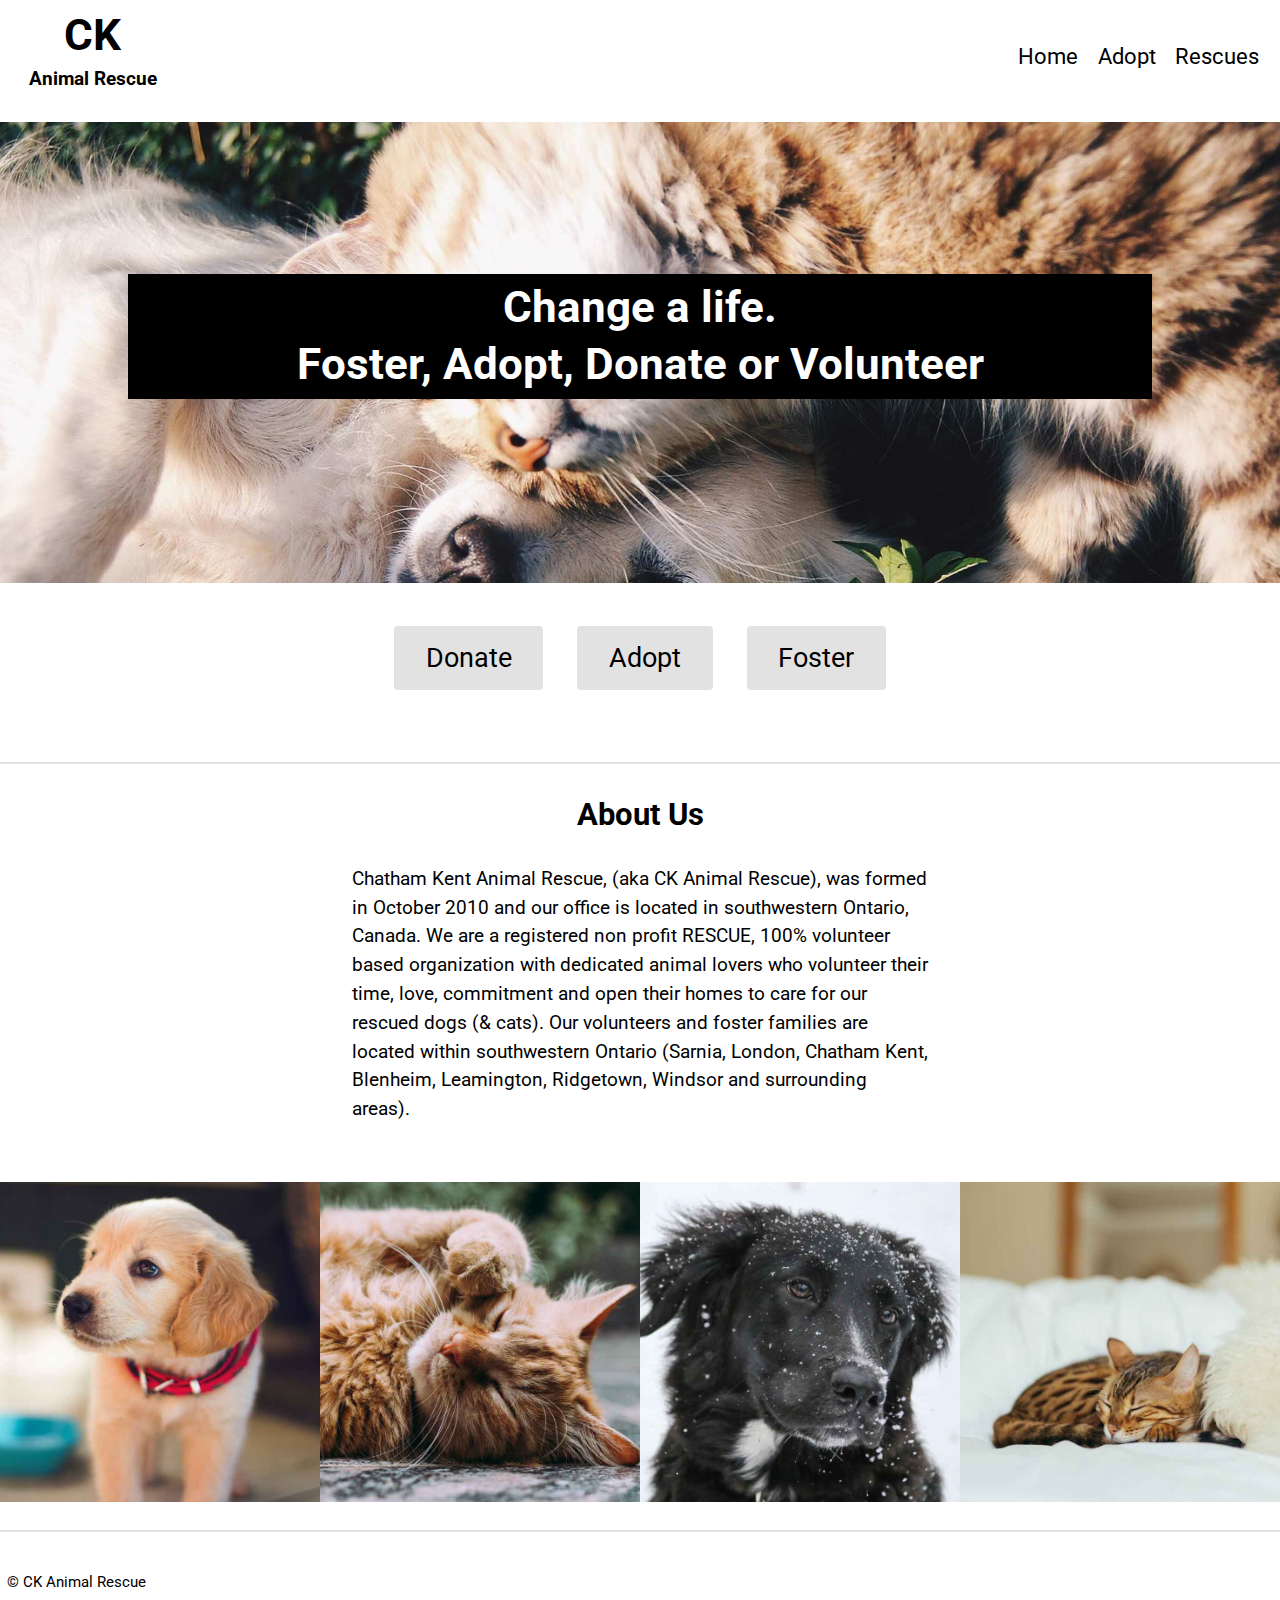
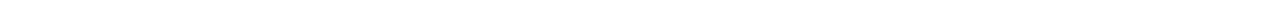
<file: index.html>
<!DOCTYPE html>
<html lang="en-ca">
<head>
  <meta charset="utf-8">
  <title>Animal Rescue</title>
  <meta name="viewport" content="width=device-width,initial-scale=1">
  <link href="css/modules.css" rel="stylesheet">
  <link href="css/grid.css" rel="stylesheet">
  <link href="css/type.css" rel="stylesheet">
  <link href="css/main.css" rel="stylesheet">
  <link href="https://fonts.googleapis.com/css?family=Roboto:400,700" rel="stylesheet">
  <link rel="shortcut icon" href="favicon.ico">
  <link rel="apple-touch-icon" href="favicon-196.png">
</head>

<body>

  <ul class="skip-links">
    <li><a href="#nav">Jump to navigation</a></li>
    <li><a href="#main">Jump to main content</a></li>
  </ul>

  <header role="banner">
    <div class="grid">
      <div class="unit gutter pad-t-1-4 logo xs-1-3 s-1-3 m-1-3 l-1-3">
        <div class="unit push text-center">
          <i class="gutter yotta bold not-italic">CK</i>
          <h1 class="kilo push-none">Animal Rescue</h1>
        </div>
      </div>

      <nav class="unit xs-2-3 s-2-3 m-2-3 l-2-3 hover nav-list" role="navigation">
        <ul class="mega list-group-inline push-1-2">
          <li class="inline-block gutter-1-8 push-r-1-4"><a href="index.html">Home</a></li>
          <li class="inline-block gutter-1-8 push-r-1-4"><a href="adopt.html">Adopt</a></li>
          <li class="inline-block gutter-1-8 push-r-1-4"><a href="rescues.html">Rescues</a></li>
        </ul>
      </nav>
    </div>
  </header>

  <main role="main" id="main" tabindex="0">
    <div class="banner-home">
      <div class="embed embed-16by9 push-2">
        <img class="img-flex embed-item" src="images/banner.jpg" alt="…">
      </div>
      <div class="banner-content gutter-1-2">
        <p class="push-0 bold yotta text-center">Change a life. <br>Foster, Adopt, Donate or Volunteer</p>
      </div>
    </div>

    <section class="text-center pad-t pad-b-2" id="buttons">
      <div class="btn-home island-1-2">
        <a href="#donate" class="btn gutter tera btn-light">Donate</a>
      </div>
      <div class="btn-home island-1-2">
        <a class="btn gutter tera btn-light" href="adopt.html">Adopt</a>
      </div>
      <div class="btn-home island-1-2">
        <a href="#foster" class="btn gutter tera btn-light">Foster</a>
      </div>
    </section>

    <hr>

    <div class="pad-b gutter">
      <h2 class="text-center">About Us</h2>
      <p class="about-content pad-b">Chatham Kent Animal Rescue, (aka CK Animal Rescue), was formed in October 2010 and our office is located in southwestern Ontario, Canada. We are a registered non profit RESCUE, 100% volunteer based organization with dedicated animal lovers who volunteer their time, love, commitment and open their homes to care for our rescued dogs (& cats). Our volunteers and foster families are located within southwestern Ontario (Sarnia, London, Chatham Kent, Blenheim, Leamington, Ridgetown, Windsor and surrounding areas).</p>
    </div>
  </main>

  <aside role="complementary" class="grid pad-b">
    <figure class="unit xs-1-2 s-1-4 m-1-4 l-1-4 relative push-0">
      <div class="embed embed-1by1">
        <img class="embed-item" src="images/feature-two.jpg" alt="">
      </div>
    </figure>
    <figure class="unit xs-1-2 s-1-4 m-1-4 l-1-4 relative push-0">
      <div class="embed embed-1by1">
        <img class="embed-item" src="images/feature-one.jpg" alt="">
      </div>
    </figure>
    <figure class="unit xs-1-2 s-1-4 m-1-4 l-1-4 relative push-0">
      <div class="embed embed-1by1">
        <img class="embed-item" src="images/feature-three.jpg" alt="">
      </div>
    </figure>
    <figure class="unit xs-1-2 s-1-4 m-1-4 l-1-4 relative push-0">
      <div class="embed embed-1by1">
        <img class="embed-item" src="images/feature-four.jpg" alt="">
      </div>
    </figure>
  </aside>

  <hr>

  <footer class="micro push-1-2 island-1-4" role="contentinfo">© CK Animal Rescue</footer>

</body>

</html>
</file>
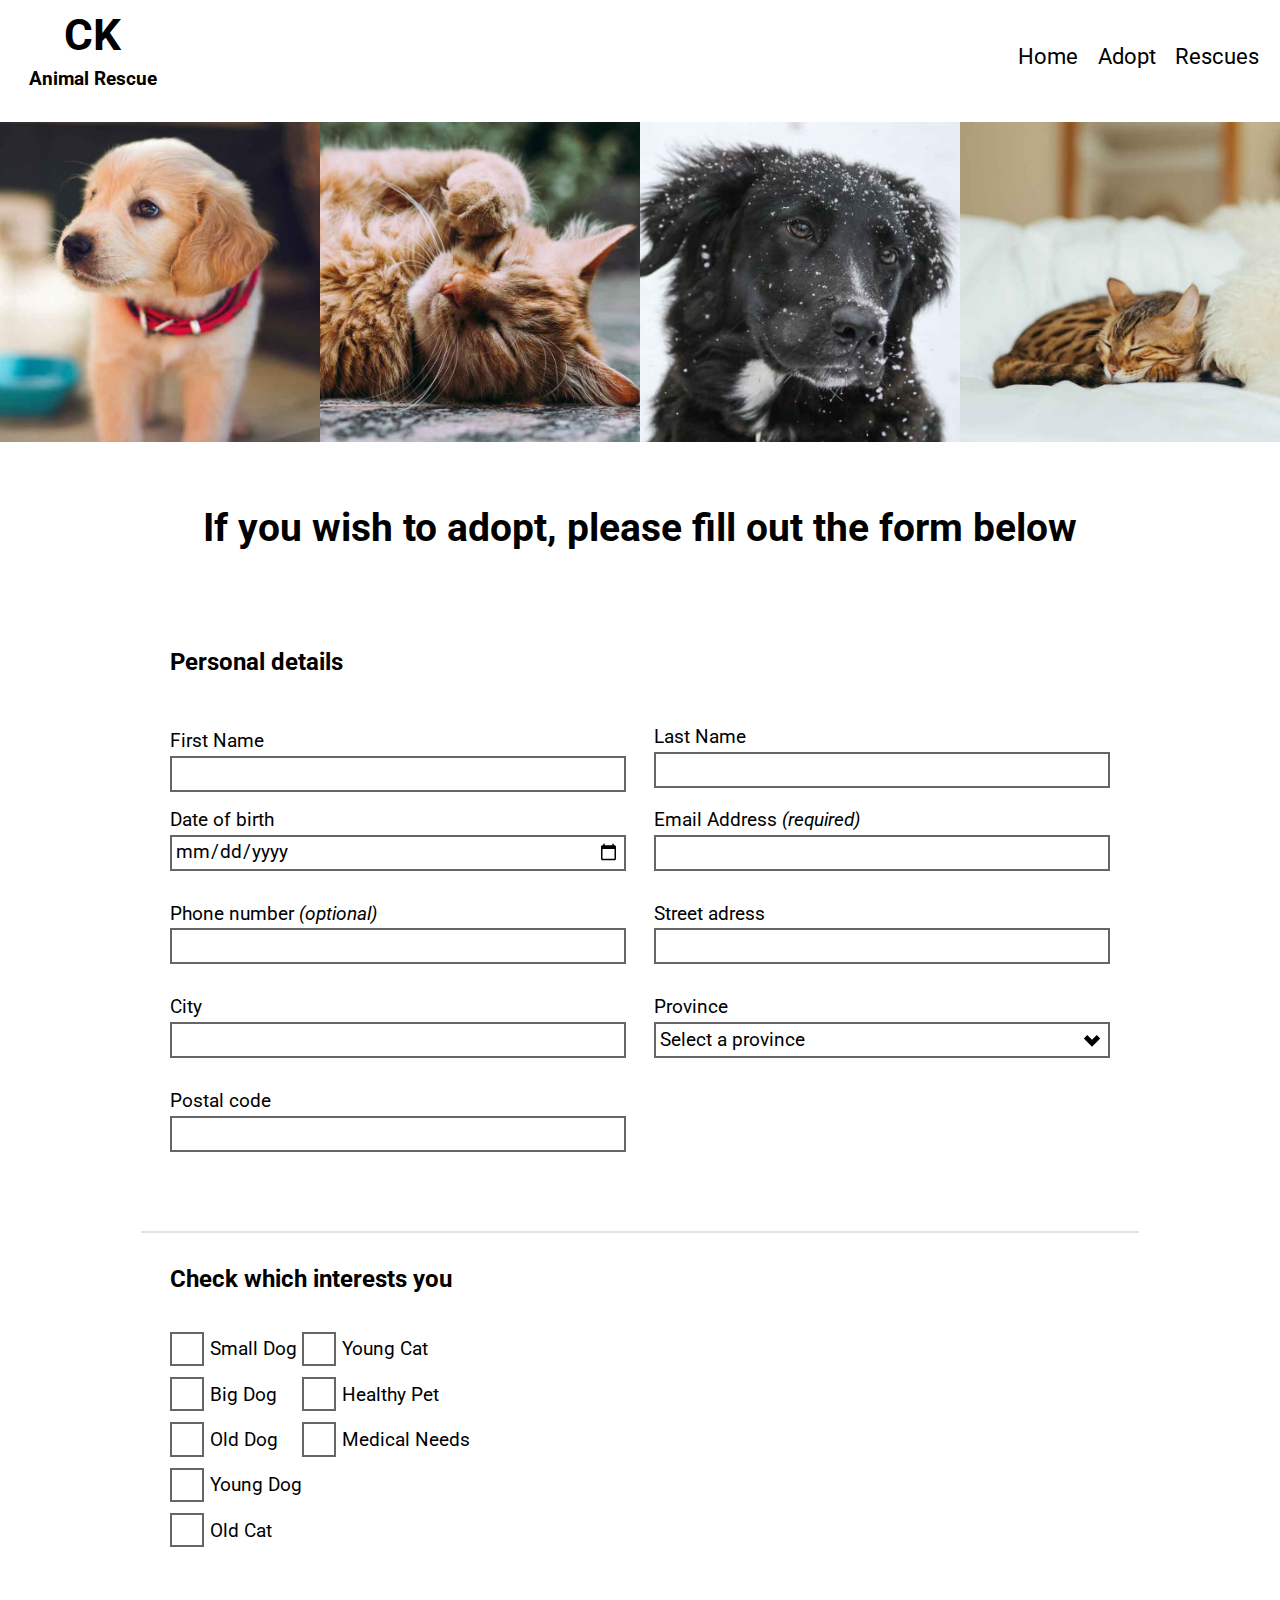
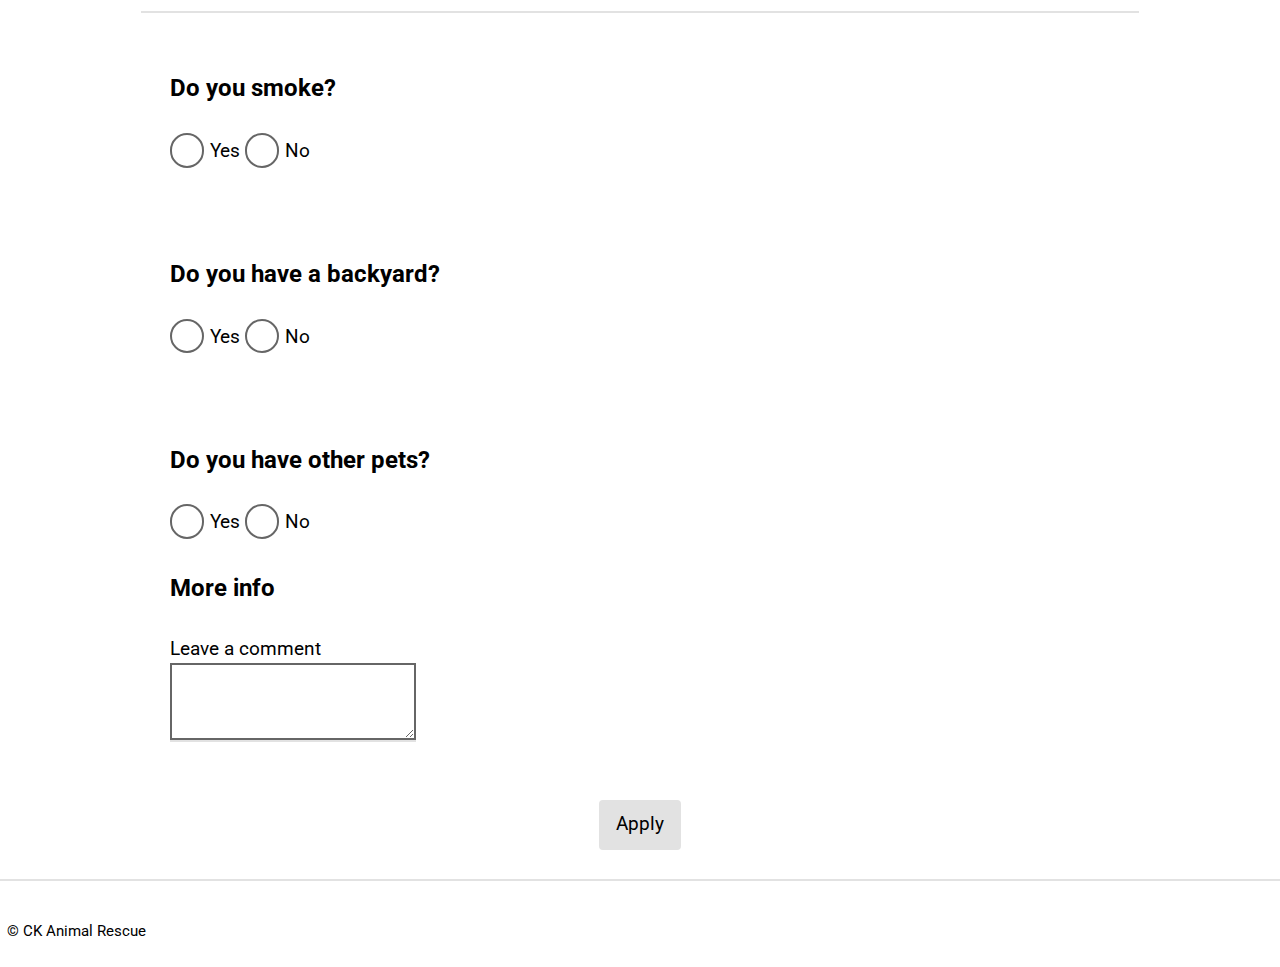
<file: adopt.html>
<!DOCTYPE html>
<html lang="en-ca">
<head>
  <meta charset="utf-8">
  <title>Animal Rescue | Adopt</title>
  <meta name="viewport" content="width=device-width,initial-scale=1">
  <link href="css/modules.css" rel="stylesheet">
  <link href="css/grid.css" rel="stylesheet">
  <link href="css/type.css" rel="stylesheet">
  <link href="css/main.css" rel="stylesheet">
  <link href="https://fonts.googleapis.com/css?family=Roboto:400,700" rel="stylesheet">
  <link rel="shortcut icon" href="favicon.ico">
  <link rel="apple-touch-icon" href="favicon-196.png">
</head>

<body>
  <ul class="skip-links" tabindex="0" id="skip-links">
    <li><a href="#main">Jump to main content</a></li>
    <li><a href="#nav">Jump to navigation</a></li>
  </ul>

  <header role="banner">
    <div class="grid">
      <div class="unit gutter pad-t-1-4 logo xs-1-3 s-1-3 m-1-3 l-1-3">
        <div class="unit push text-center">
          <i class="gutter yotta bold not-italic">CK</i>
          <p class="kilo push-none bold">Animal Rescue</p>
        </div>
      </div>
      <nav class="unit xs-2-3 s-2-3 m-2-3 l-2-3 hover nav-list" role="navigation" id="nav" tabindex="0">
        <ul class="mega list-group-inline push-1-2">
          <li class="inline-block gutter-1-8 push-r-1-4"><a href="index.html">Home</a></li>
          <li class="current inline-block gutter-1-8 push-r-1-4"><a href="adopt.html">Adopt</a></li>
          <li class="inline-block gutter-1-8 push-r-1-4"><a href="rescues.html">Rescues</a></li>
        </ul>
      </nav>
    </div>
  </header>

  <main role="main" id="main" tabindex="0">
    <a href="#empty" aria-label="empty"></a>
    <div class="grid">
      <figure class="unit xs-1-4 s-1-4 m-1-4 l-1-4 relative push-0">
        <div class="embed embed-1by1">
          <img class="embed-item" src="images/feature-two.jpg" alt="#dog">
        </div>
      </figure>
      <figure class="unit xs-1-4 s-1-4 m-1-4 l-1-4 relative push-0">
        <div class="embed embed-1by1">
          <img class="embed-item" src="images/feature-one.jpg" alt="#cat">
        </div>
      </figure>
      <figure class="unit xs-1-4 s-1-4 m-1-4 l-1-4 relative push-0">
        <div class="embed embed-1by1">
          <img class="embed-item" src="images/feature-three.jpg" alt="#dog">
        </div>
      </figure>
      <figure class="unit xs-1-4 s-1-4 m-1-4 l-1-4 relative push-0">
        <div class="embed embed-1by1">
          <img class="embed-item" src="images/feature-four.jpg" alt="#cat">
        </div>
      </figure>
    </div>
  </main>
  <form class="wrapper" method="POST" action="https://formspree.io/mine0051@algonquincollege.com" role="form" id="form">
    <h1 class="pad-t-2 zetta bold gutter text-center">If you wish to adopt, please fill out the form below</h1>
    <fieldset class="pad-t">
      <legend class="pad-t-2 giga bold gutter">Personal details</legend>
      <div class="grid island-1-2">
        <div class="unit xs-1 s-1 m-1-2 pad-t-1-8 gutter-1-2 pad-b-1-2">
          <label for="name" class="kilo">First Name</label>
          <input id="name" name="name">
        </div>
        <div class="unit xs-1 s-1 m-1-2 gutter-1-2 pad-b-1-2">
          <label for="call" class="kilo">Last Name</label>
          <input id="call" name="call">
        </div>
        <div class="unit xs-1 s-1 m-1-2 pad-b gutter-1-2">
          <label for="date" class="kilo">Date of birth</label>
          <input type="date" id="date" name="date">
        </div>
        <div class="unit xs-1 s-1 m-1-2 pad-b gutter-1-2">
          <label for="email" class="kilo">Email Address<span class="opt italic"> (required)</span></label>
          <input id="email" type="email" required>
        </div>
        <div class="unit xs-1 s-1 m-1-2 gutter-1-2 pad-b">
          <label for="tel" class="kilo">Phone number<span class="opt italic"> (optional)</span></label>
          <input id="tel" type="tel">
        </div>
        <div class="unit xs-1 s-1 m-1-2 pad-b gutter-1-2">
          <label for="address" class="kilo">Street adress</label>
          <input id="address" name="address">
        </div>
        <div class="unit xs-1 s-1 m-1-2 pad-b gutter-1-2">
          <label for="city" class="kilo">City</label>
          <input id="city" name="city">
        </div>
        <div class="unit xs-1 s-1 m-1-2 pad-b gutter-1-2">
          <label for="prov" class="kilo ">Province</label>
          <select id="prov" name="prov">
            <option>Select a province</option>
            <option>Alberta</option>
            <option>British Columbia</option>
            <option>Manitoba</option>
            <option>New Brunswick</option>
            <option>Newfoundland & Labrador</option>
            <option>Nova Scotia</option>
            <option>Nunavut</option>
            <option>Ontario</option>
            <option>Prince Edward Island</option>
            <option>Québec</option>
            <option>Saskatchewan</option>
            <option>Yukon</option>
          </select>
        </div>
        <div class="unit xs-1 s-1 m-1-2 pad-b gutter-1-2">
          <label for="postal" class="kilo">Postal code</label>
          <input id="postal" name="postal">
        </div>
      </div>
    </fieldset>
    <hr>
    <section id="check-interests" tabindex="0">
      <fieldset class="island">
        <legend class="giga">Check which interests you</legend>
        <div class="grid">
          <div class="unit">
            <div class="kilo push-1-8 pad-t-1-4">
              <input id="small-dog" name="experience" type="checkbox">
              <label for="small-dog">Small Dog</label>
            </div>
            <div class="kilo push-1-8 pad-t-1-4">
              <input id="big-dog" name="experience" type="checkbox">
              <label for="big-dog">Big Dog</label>
            </div>
            <div class="kilo push-1-8 pad-t-1-4">
              <input id="old-dog" name="experience" type="checkbox">
              <label for="old-dog">Old Dog</label>
            </div>
            <div class="kilo push-1-8 pad-t-1-4">
              <input id="young-dog" name="experience" type="checkbox">
              <label for="young-dog">Young Dog</label>
            </div>
            <div class="kilo push-1-8 pad-t-1-4">
              <input id="old-cat" name="experience" type="checkbox">
              <label for="old-cat">Old Cat</label>
            </div>
          </div>
          <div class="unit m-1-2">
            <div class="unit kilo push-1-8 pad-t-1-4">
              <input id="young-cat" name="experience" type="checkbox">
              <label for="young-cat">Young Cat</label>
            </div>
            <div class="kilo push-1-8 pad-t-1-4">
              <input id="healthy" name="experience" type="checkbox">
              <label for="healthy">Healthy Pet</label>
            </div>
            <div class="kilo push-1-8 pad-t-1-4">
              <input id="medical" name="experience" type="checkbox">
              <label for="medical">Medical Needs</label>
            </div>
          </div>
        </div>
      </fieldset>
    </section>

    <hr>

    <article id="do-you">
      <fieldset class="grid island">
        <legend class="unit pad-t giga">Do you smoke?</legend>
        <div class="unit">
          <input id="yes-smoke" name="smoke" type="radio">
          <label for="yes-smoke">Yes</label>
          <input id="no-smoke" name="smoke" type="radio">
          <label for="no-smoke">No</label>
        </div>
      </fieldset>

      <fieldset class="grid island">
        <legend class="unit pad-t-2 giga">Do you have a backyard?</legend>
        <div class="unit">
          <input id="yes-back" name="back" type="radio">
          <label for="yes-back">Yes</label>
          <input id="no-back" name="back" type="radio">
          <label for="no-back">No</label>
        </div>
      </fieldset>

      <fieldset class="grid island">
        <legend class="unit pad-t-2 giga">Do you have other pets?</legend>
        <div class="unit">
          <input id="yes-pets" name="pets" type="radio">
          <label for="yes-pets">Yes</label>
          <input id="no-pets" name="no-pets" type="radio">
          <label for="no-pets">No</label>
        </div>
      </fieldset>

      <fieldset class="grid island" id="comments">
        <legend class="giga unit" aria-label="Insert comments here">More info</legend>
        <div class="unit">
          <div class="unit xs-1">
            <label for="comment">Leave a comment</label>
            <textarea id="comment" name="comment"></textarea>
            <hr>
          </div>
        </div>
      </fieldset>
    </article>

    <div class="text-center push">
      <button class="btn text-center btn-light" type="submit">Apply</button>
    </div>

  </form>

  <hr>

  <footer class="micro push-1-2 island-1-4" role="contentinfo">© CK Animal Rescue</footer>

</body>

</html>
</file>
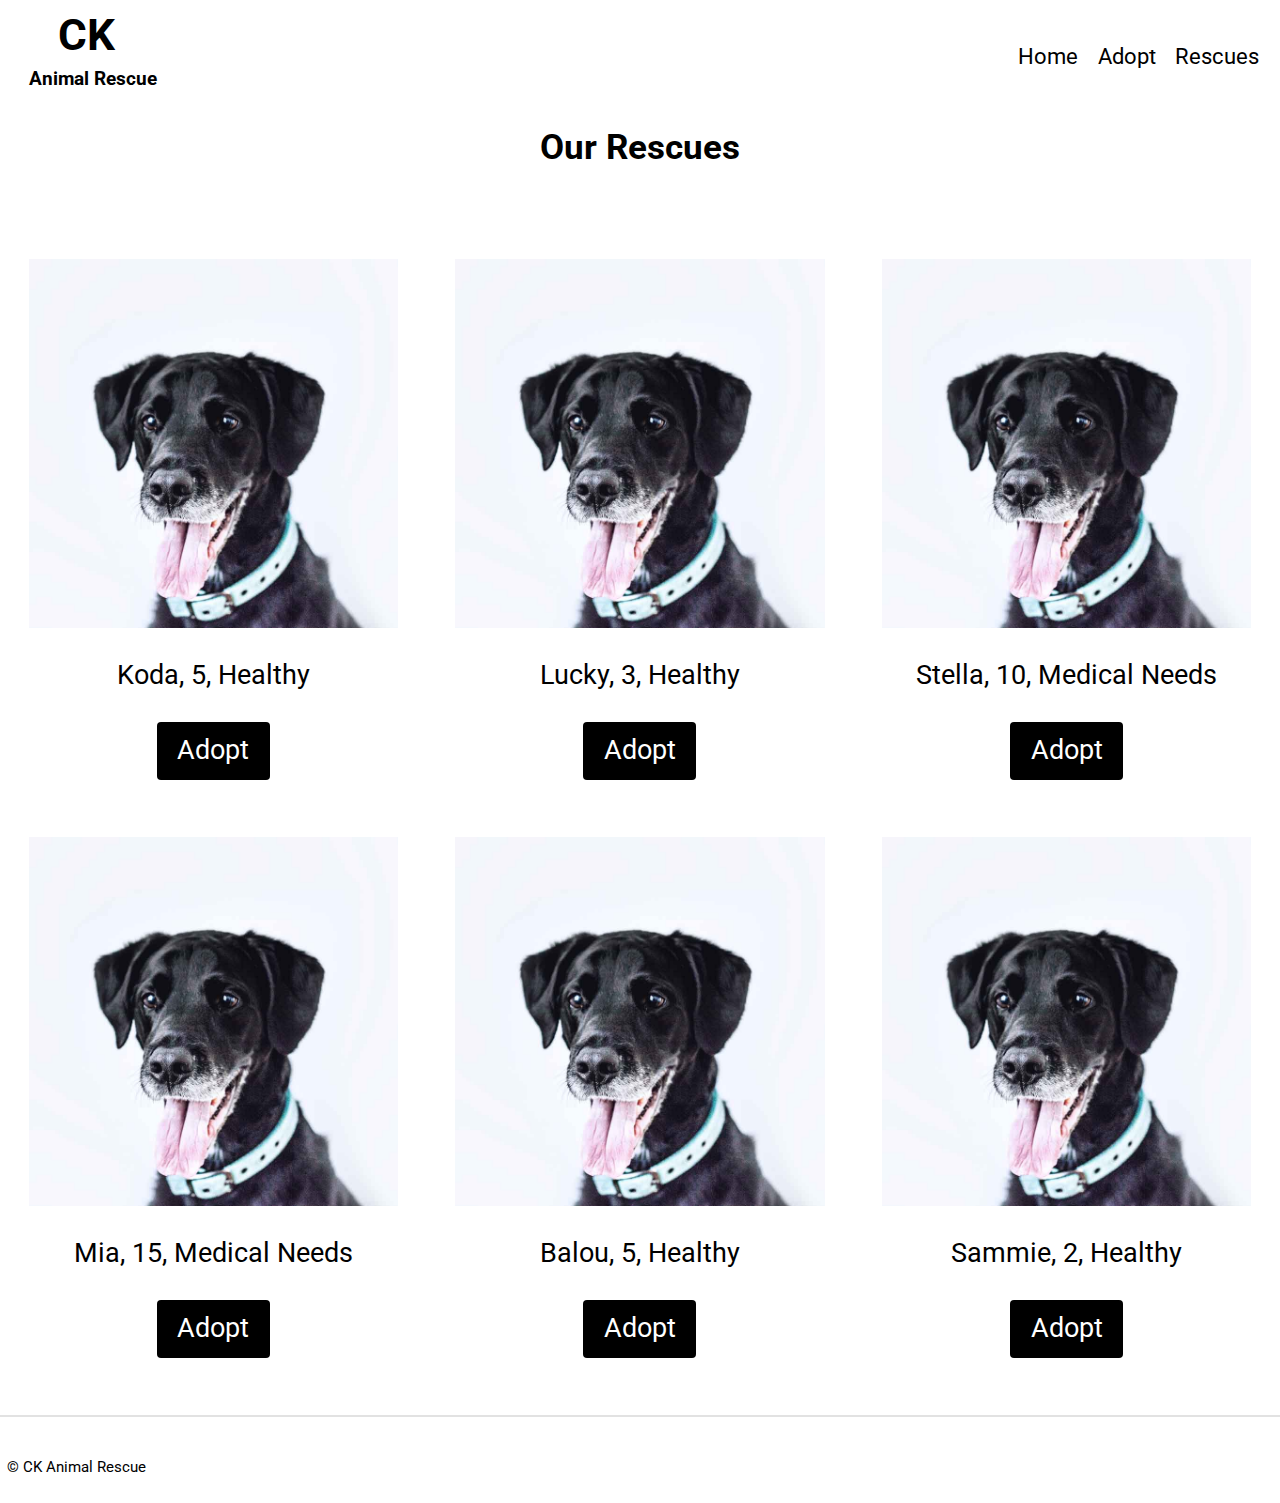
<file: rescues.html>
<!DOCTYPE html>
<html lang="en-ca">
<head>
  <meta charset="utf-8">
  <title>Animal Rescue | Rescues</title>
  <meta name="viewport" content="width=device-width,initial-scale=1">
  <link href="css/modules.css" rel="stylesheet">
  <link href="css/grid.css" rel="stylesheet">
  <link href="css/type.css" rel="stylesheet">
  <link href="css/main.css" rel="stylesheet">
  <link href="https://fonts.googleapis.com/css?family=Roboto:400,700" rel="stylesheet">
  <link rel="shortcut icon" href="favicon.ico">
  <link rel="apple-touch-icon" href="favicon-196.png">
</head>

<body>

  <ul class="skip-links">
    <li><a href="#main">Jump to main content</a></li>
    <li><a href="#nav">Jump to navigation</a></li>
  </ul>

  <header role="banner">
    <div class="grid">
      <div class="unit gutter pad-t-1-4 logo xs-1-3 s-1-3 m-1-3 l-1-3">
        <div class="unit push">
          <i class="gutter yotta bold not-italic">CK</i>
          <p class="kilo push-none bold">Animal Rescue</p>
        </div>
      </div>

      <nav class="unit xs-2-3 s-2-3 m-2-3 l-2-3 hover nav-list" role="navigation">
        <ul class="mega list-group-inline push-1-2">
          <li class="inline-block gutter-1-8 push-r-1-4"><a href="index.html">Home</a></li>
          <li class="inline-block gutter-1-8 push-r-1-4"><a href="adopt.html">Adopt</a></li>
          <li class="current inline-block gutter-1-8 push-r-1-4"><a href="rescues.html">Rescues</a></li>
        </ul>
      </nav>
    </div>
  </header>

  <main role="main" id="main" tabindex="0">
    <section id="title" tabindex="0">
      <div class="pad-b gutter">
        <h1 class="text-center">Our Rescues</h1>
      </div>
    </section>

    <div class="grid pad-b">
      <figure class="unit xs-1 s-1-2 m-1-3 l-1-3 relative push-0">
        <div class="embed embed-1by1">
          <img class="embed-item img-flex island" src="images/rescues.jpg" alt="">
        </div>
        <figcaption class="text-center tera">Koda, 5, Healthy
          <div class="btn-adopt island text-center">
            <a class="btn btn-ghost" href="adopt.html" aria-label="Adopt">Adopt</a>
          </div>
        </figcaption>
      </figure>
      <figure class="unit xs-1 s-1-2 m-1-3 l-1-3 relative push-0">
        <div class="embed embed-1by1">
          <img class="embed-item img-flex island" src="images/rescues.jpg" alt="">
        </div>
        <figcaption class="text-center tera">Lucky, 3, Healthy
          <div class="btn-adopt island text-center">
            <a class="btn btn-ghost" href="adopt.html" aria-label="Adopt">Adopt</a>
          </div>
        </figcaption>
      </figure>
      <figure class="unit xs-1 s-1-2 m-1-3 l-1-3 relative push-0">
        <div class="embed embed-1by1">
          <img class="embed-item img-flex island" src="images/rescues.jpg" alt="">
        </div>
        <figcaption class="text-center tera">Stella, 10, Medical Needs
          <div class="btn-adopt island text-center">
            <a class="btn btn-ghost" href="adopt.html" aria-label="Adopt">Adopt</a>
          </div>
        </figcaption>
      </figure>
      <figure class="unit xs-1 s-1-2 m-1-3 l-1-3 relative push-0">
        <div class="embed embed-1by1">
          <img class="embed-item img-flex island" src="images/rescues.jpg" alt="">
        </div>
        <figcaption class="text-center tera">Mia, 15, Medical Needs
          <div class="btn-adopt island text-center">
            <a class="btn btn-ghost" href="adopt.html" aria-label="Adopt">Adopt</a>
          </div>
        </figcaption>
      </figure>
      <figure class="unit xs-1 s-1-2 m-1-3 l-1-3 relative push-0">
        <div class="embed embed-1by1">
          <img class="embed-item img-flex island" src="images/rescues.jpg" alt="">
        </div>
        <figcaption class="text-center tera">Balou, 5, Healthy
          <div class="btn-adopt island text-center">
            <a class="btn btn-ghost" href="adopt.html" aria-label="Adopt">Adopt</a>
          </div>
        </figcaption>
      </figure>
      <figure class="unit xs-1 s-1-2 m-1-3 l-1-3 relative push-0">
        <div class="embed embed-1by1">
          <img class="embed-item img-flex island" src="images/rescues.jpg" alt="">
        </div>
        <figcaption class="text-center tera">Sammie, 2, Healthy
          <div class="btn-adopt island text-center">
            <a class="btn btn-ghost" href="adopt.html" aria-label="Adopt">Adopt</a>
          </div>
        </figcaption>
      </figure>
    </div>
  </main>

  <hr>

  <footer class="micro push-1-2 island-1-4" role="contentinfo" id="contentinfo">© CK Animal Rescue</footer>

</body>

</html>
</file>
<file: css/modules.css>
/*
 * Modulifier || Code released under the UNLICENSE
 * Code under other copyrights & licenses listed below.
 * https://modulifier.web-dev.tools/#responsive;images;list-group;embed;media-object;icons;hidden;positioning;nice-lists;forms;buttons;accessibility;print
 */

@-moz-viewport { width: device-width; scale: 1; }
@-ms-viewport { width: device-width; scale: 1; }
@-o-viewport { width: device-width; scale: 1; }
@-webkit-viewport { width: device-width; scale: 1; }
@viewport { width: device-width; scale: 1; }

html {
  box-sizing: border-box;
  -moz-text-size-adjust: 100%;
  -ms-text-size-adjust: 100%;
  -webkit-text-size-adjust: 100%;
  text-size-adjust: 100%;
}

*, *::before, *::after {
  box-sizing: inherit;
}

body {
  margin: 0;
}

article,
aside,
details,
figcaption,
figure,
footer,
header,
main,
menu,
nav,
section,
summary {
  display: block;
}

audio,
canvas,
progress,
video {
  display: inline-block;
  vertical-align: baseline;
}

template {
  display: none;
}

details {
  cursor: pointer;
}

audio:not([controls]) {
  display: none;
  height: 0;
}

a,
area,
button,
input,
label,
select,
textarea,
[tabindex] {
  -ms-touch-action: manipulation;
  touch-action: manipulation;
}

img {
  border: 0;
}

.img-flex,
.img-flex img {
  display: block;
  width: 100%;
}

svg {
  fill: currentColor;
}

svg:not(:root) {
  overflow: hidden;
}

svg.img-flex {
  width: 100%;
  height: 100%;
}

.image-replacement, .ir {
  overflow: hidden;
  direction: ltr;
  text-align: left;
  text-indent: 100%;
  white-space: nowrap;
}

.list-group, .list-group-inline, .list-group--inline {
  padding-left: 0;
  list-style-type: none;
}

.list-group > dd {
  margin-left: 0;
}

.list-group-inline::before,
.list-group-inline::after,
.list-group--inline::before,
.list-group--inline::after {
  content: "";
  display: table;
}

.list-group-inline::after,
.list-group--inline::after {
  clear: both;
}

.list-group-inline > li,
.list-group--inline > li {
  display: inline-block;
}

.list-group-inline > dt,
.list-group--inline > dt {
  clear: left;
  float: left;
  width: 11em;
}

.list-group-inline > dd,
.list-group--inline > dd {
  float: left;
  min-width: 12em;
}

.embed {
  margin-left: 0;
  margin-right: 0;
  overflow: hidden;
  position: relative;
  width: 100%;
}

.embed-1by1, .embed--1by1 {
  padding-top: 100%; /* Square */
}

.embed-4by3, .embed--4by3 {
  padding-top: 75%; /* Traditional TV/computer screens */
}

.embed-iso216, .embed--iso216 {
  padding-top: 70.92%; /* A-standard paper sizes */
}

.embed-3by2, .embed--3by2 {
  padding-top: 66.6%; /* Classic 35 mm film & most digital photos, landscape */
}

.embed-2by3, .embed--2by3 {
  padding-top: 150%; /* Classic 35 mm film & most digital photos, portrait */
}

.embed-golden, .embed--golden {
  padding-top: 61.8%; /* The Golden Ratio */
}

.embed-16by9, .embed--16by9 {
  padding-top: 56.25%; /* HD TV */
}

.embed-185by100, .embed--185by100 {
  padding-top: 54.05%; /* Common widescreen cinema */
}

.embed-24by10, .embed--24by10 {
  padding-top: 41.667%; /* Widescreen cinema: 2.4:1 */
}

.embed-3by1, .embed--3by1 {
  padding-top: 33.3333%; /* Panorama photos */
}

.embed-4by1, .embed--4by1 {
  padding-top: 25%; /* Polyvision */
}

.embed-5by1, .embed--5by1 {
  padding-top: 20%; /* Really wide... */
}

.embed-item, .embed__item {
  min-height: 100%;
  left: 0;
  position: absolute;
  top: 0;
  width: 100%;
}

.media {
  overflow: hidden;
}

.media-img, .media__img {
  float: left;
}

.media-img-reversed, .media__img--reversed {
  float: right;
}

.media-img-stacked, .media__img--stacked {
  float: none;
}

.media-body, .media__body {
  overflow: hidden;
  min-width: 12em; /* Slightly less than 200px, responsiveness built in */
}

.icon {
  display: inline-block;
  position: relative;
  background: transparent none no-repeat center center;
  background-size: contain;
  vertical-align: middle;
}

.i-16, .i--16 {
  height: 16px;
  width: 16px;
}

.i-18, .i--18 {
  height: 18px;
  width: 18px;
}

.i-20, .i--20 {
  height: 20px;
  width: 20px;
}

.i-24, .i--24 {
  height: 24px;
  width: 24px;
}

.i-32, .i--32 {
  height: 32px;
  width: 32px;
}

.i-48, .i--48 {
  height: 48px;
  width: 48px;
}

.i-64, .i--64 {
  height: 64px;
  width: 64px;
}

.i-96, .i--96 {
  height: 96px;
  width: 96px;
}

.i-128, .i--128 {
  height: 128px;
  width: 128px;
}

.i-192, .i--192 {
  height: 192px;
  width: 192px;
}

.i-256, .i--256 {
  height: 256px;
  width: 256px;
}

.icon img,
.icon svg {
  left: 0;
  height: 100%;
  position: absolute;
  top: 0;
  width: 100%;
  fill: currentColor;
}

.icon-label {
  vertical-align: middle;
}

.icon-link,
.icon-link:focus,
.icon-link:hover {
  text-decoration: none;
}

[hidden], .hidden {
  /* stylelint-disable declaration-no-important */
  display: none !important;
  visibility: hidden !important;
  /* stylelint-enable */
}

.visually-hidden {
  height: 1px;
  margin: -1px;
  overflow: hidden;
  padding: 0;
  position: absolute;
  width: 1px;
  border: 0;
  clip: rect(0 0 0 0);
  clip-path: inset(50%);
}

.visually-hidden.focusable:active, .visually-hidden.focusable:focus {
  height: auto;
  margin: 0;
  overflow: visible;
  position: static;
  width: auto;
  clip: auto;
  clip-path: none;
}

.invisible {
  visibility: hidden;
}

.chop,
.crop {
  overflow: hidden;
}

.truncate {
  max-width: 100%;
  overflow: hidden;
  width: 100%;
  text-overflow: ellipsis;
  white-space: nowrap;
}

.scrollable {
  max-width: 100%;
  overflow-x: auto;
  overflow-y: hidden;
  -webkit-overflow-scrolling: touch;
}

.clearfix::after {
  content: " ";
  display: block;
  clear: both;
}

.left {
  float: left;
}

.right {
  float: right;
}

.center-text,
.center-flow {
  text-align: center;
}

.center-block {
  margin-left: auto;
  margin-right: auto;
}

.no-auto-margins,
.not-centered {
  /* stylelint-disable declaration-no-important */
  margin-left: 0 !important;
  margin-right: 0 !important;
  /* stylelint-enable */
}

.center-content,
.center-content-vertical,
.center-contents,
.center-contents-vertical {
  display: -webkit-flex;
  display: -ms-flexbox;
  display: flex;
  -webkit-justify-content: center;
  -ms-flex-pack: center;
  justify-content: center;
  -webkit-align-items: center;
  -ms-flex-align: center;
  align-items: center;
  -webkit-align-content: center;
  -ms-flex-line-pack: center;
  align-content: center;
  -webkit-flex-direction: column wrap;
  -ms-flex-direction: column wrap;
  flex-flow: column wrap;
}

.center-content-start,
.center-content-vertical-start,
.center-contents-start,
.center-contents-vertical-start {
  display: -webkit-flex;
  display: -ms-flexbox;
  display: flex;
  -webkit-justify-content: center;
  -ms-flex-pack: center;
  justify-content: center;
  -webkit-flex-direction: column wrap;
  -ms-flex-direction: column wrap;
  flex-flow: column wrap;
}

.center-content-horizontal,
.center-contents-horizontal {
  display: -webkit-flex;
  display: -ms-flexbox;
  display: flex;
  -webkit-justify-content: center;
  -ms-flex-pack: center;
  justify-content: center;
  -webkit-align-items: center;
  -ms-flex-align: center;
  align-items: center;
  -webkit-align-content: center;
  -ms-flex-line-pack: center;
  align-content: center;
  -webkit-flex-direction: row wrap;
  -ms-flex-direction: row wrap;
  flex-flow: row wrap;
}

.inline {
  display: inline;
}

.block {
  display: block;
}

.inline-block, .ib {
  display: inline-block;
}

.valign-top {
  vertical-align: top;
}

.valign-bottom {
  vertical-align: bottom;
}

.valign-middle {
  vertical-align: middle;
}

.fixed {
  position: fixed;
}

.relative {
  position: relative;
}

[class*="pin-"],
.absolute {
  position: absolute;
}

.static {
  position: static;
}

.zindex-1 {
  z-index: 1;
}

.zindex-2 {
  z-index: 2;
}

.zindex-3 {
  z-index: 3;
}

.zindex-1000 {
  z-index: 1000;
}

.pin-top-left,
.pin-left-top,
.pin-tl,
.pin-lt {
  top: 0;
  left: 0;
}

.pin-top-right,
.pin-right-top,
.pin-tr,
.pin-rt {
  top: 0;
  right: 0;
}

.pin-bottom-left,
.pin-left-bottom,
.pin-bl,
.pin-lb {
  bottom: 0;
  left: 0;
}

.pin-bottom-right,
.pin-right-bottom,
.pin-br,
.pin-rb {
  bottom: 0;
  right: 0;
}

.pin-top-center,
.pin-center-top,
.pin-tc,
.pin-ct {
  left: 50%;
  top: 0;
  transform: translateX(-50%);
}

.pin-bottom-center,
.pin-center-bottom,
.pin-bc,
.pin-cb {
  bottom: 0;
  left: 50%;
  transform: translateX(-50%);
}

.pin-center-left,
.pin-left-center,
.pin-cl,
.pin-lc {
  left: 0;
  top: 50%;
  transform: translateY(-50%);
}

.pin-center-right,
.pin-right-center,
.pin-cr,
.pin-rc {
  right: 0;
  top: 50%;
  transform: translateY(-50%);
}

.pin-center, .pin-c {
  left: 50%;
  top: 50%;
  transform: translate(-50%, -50%);
}

.width-quarter, .w-1-4 {
  width: 25%;
}

.width-half, .w-1-2 {
  width: 50%;
}

.width-full, .w-1 {
  width: 100%;
}

.height-quarter, .h-1-4 {
  height: 25%;
}

.height-half, .h-1-2 {
  height: 50%;
}

.height-full, .h-1 {
  height: 100%;
}

.height-win-quarter, .h-w-1-4 {
  height: 25vh;
  max-height: 46em;
}

.height-win-half, .h-w-1-2 {
  height: 50vh;
  max-height: 46em;
}

.height-win-full, .h-w-1 {
  height: 100vh;
  max-height: 46em;
}

ul {
  list-style-type: none;
}

ul > li::before {
  content: "·";
  float: left;
  margin-left: -1.6em;
  width: 1.3em;
  text-align: right;
}

ol {
  counter-reset: ol-simple-numbers;
  list-style-type: none;
}

ol > li::before {
  float: left;
  margin-left: -1.6em;
  width: 1.3em;
  counter-increment: ol-simple-numbers;
  content: counter(ol-simple-numbers);
  text-align: right;
}

.list-group > li::before,
.list-group-inline > li::before,
.list-group--inline > li::before {
  content: none;
}

/* stylelint-disable no-descending-specificity */

/*
 * (c) Nicolas Gallagher and Jonathan Neal of Normalize.css || MIT License
 *     https://necolas.github.io/normalize.css/
 */

button,
input,
optgroup,
select,
textarea {
  color: inherit;
  font: inherit;
  margin: 0;
}

button,
input {
  overflow: visible;
}

button,
select {
  text-transform: none;
}

button,
html [type="button"],
[type="reset"],
[type="submit"] {
  -webkit-appearance: button;
  cursor: pointer;
}

button[disabled],
html input[disabled] {
  cursor: default;
}

button::-moz-focus-inner,
input::-moz-focus-inner {
  border: 0;
  padding: 0;
}

[type="checkbox"],
[type="radio"] {
  opacity: 0;
  position: absolute;
  height: 1px;
  width: 1px;
}

[type="number"]::-webkit-inner-spin-button,
[type="number"]::-webkit-outer-spin-button {
  height: auto;
}

[type="search"]::-webkit-search-cancel-button,
[type="search"]::-webkit-search-decoration {
  -webkit-appearance: none;
}

fieldset {
  padding-left: 0;
  padding-right: 0;

  border: 0;
  border-top: 2px solid #666;
}

legend {
  color: inherit;
  display: table;
  max-width: 100%;
  padding: 0 .3em 0 0;
  white-space: normal;

  border: 0;

  font-weight: bold;
}

optgroup {
  font-weight: bold;
}

::-webkit-input-placeholder {
  color: inherit;
  opacity: .54;
}

::-webkit-file-upload-button {
  -webkit-appearance: button;
  font: inherit;
}

/* End Normalize.css code */

label,
.label-block {
  display: block;
  cursor: pointer;
}

[type="checkbox"] + label,
[type="radio"] + label,
.label-inline {
  display: inline-block;
}

input:not([type]),
[type="text"],
[type="number"],
[type="search"],
[type="url"],
[type="email"],
[type="password"],
[type="tel"],
[type="datetime-local"],
[type="month"],
[type="week"],
[type="date"],
[type="time"],
[type="range"],
select,
textarea {
  -moz-appearance: none;
  -webkit-appearance: none;
  appearance: none;
}

input,
textarea {
  display: block;
  width: 100%;

  background-color: #fff;
  border: 2px solid #666;
  border-radius: 0;

  vertical-align: middle;
}

label {
  vertical-align: middle;
}

textarea {
  max-width: 100%;
  min-height: 4em;
  overflow: auto;
}

[type="color"] {
  display: inline-block;
  width: 2em;
}

select {
  display: block;
  width: 100%;

  background-image: url("data:image/svg+xml,%3Csvg xmlns='http://www.w3.org/2000/svg' width='256' height='256' viewBox='0 0 256 256'%3E%3Cpath fill='none' stroke='%23000' stroke-miterlimit='10' stroke-width='70' d='M36.3 82.1l91.9 91.8 91.5-91.8'/%3E%3C/svg%3E");
  background-repeat: no-repeat;
  background-position: calc(100% - .4em) center;
  background-size: 18px auto;
  background-color: #fff;
  border: 2px solid #666;
  border-radius: 0;
}

[type="checkbox"] + label::before {
  content: " ";
  display: inline-block;
  height: 1.8em;
  margin-right: .3em;
  position: relative;
  vertical-align: middle;
  top: -.1em;
  width: 1.8em;

  background-color: #fff;
  background-size: cover;
  border: 2px solid #666;

  line-height: inherit;
}

[type="checkbox"]:checked + label::before {
  background-image: url("data:image/svg+xml,%3Csvg xmlns='http://www.w3.org/2000/svg' width='256' height='256' viewBox='0 0 256 256'%3E%3Cpath fill='none' stroke='%23000' stroke-miterlimit='10' stroke-width='50' d='M49.9 130.1l50.8 50.7L206.1 75.2'/%3E%3C/svg%3E");
}

[type="checkbox"]:focus + label::before {
  outline: 3px solid #000;
  z-index: 1000;
}

[type="radio"] + label::before {
  content: " ";
  display: inline-block;
  height: 1.8em;
  margin-right: .3em;
  position: relative;
  vertical-align: middle;
  top: -.1em;
  width: 1.8em;

  background-color: #fff;
  background-size: cover;
  border: 2px solid #666;
  border-radius: 50%;

  line-height: inherit;
}

[type="radio"]:checked + label::before {
  background-image: url("data:image/svg+xml,%3Csvg xmlns='http://www.w3.org/2000/svg' width='256' height='256' viewBox='0 0 256 256'%3E%3Ccircle cx='128' cy='128' r='70.4'/%3E%3C/svg%3E");
}

[type="radio"]:focus + label::before,
[type="radio"] + label:focus::before {
  box-shadow: 0 0 0 3px #000;
  z-index: 1000;
}

[type="range"] {
  border: 0;
  background-color: #fff;
}

[type="range"]::-webkit-slider-runnable-track {
  height: 6px;

  -webkit-appearance: none;
  appearance: none;
  background-color: #ccc;
  border: 0;
  border-radius: 3px;
}

[type="range"]:active::-webkit-slider-runnable-track {
  background-color: #ccc;
}

[type="range"]::-moz-range-track {
  height: 6px;

  -moz-appearance: none;
  appearance: none;
  background-color: #ccc;
  border: 0;
  border-radius: 3px;
}

[type="range"]:active::-moz-range-track {
  background-color: #ccc;
}

[type="range"]::-ms-track {
  height: 6px;

  -ms-appearance: none;
  appearance: none;
  background-color: #ccc;
  border: 0;
  border-radius: 3px;
}

[type="range"]:active::-ms-track {
  background-color: #ccc;
}

[type="range"]::-webkit-slider-thumb {
  margin-top: -4px;
  height: 16px;
  width: 16px;

  -webkit-appearance: none;
  appearance: none;
  background-color: #000;
  border: none;
  border-radius: 50%;
}

[type="range"]:hover::-webkit-slider-thumb {
  background-color: #000;
}

[type="range"]:active::-webkit-slider-thumb {
  background-color: #000;
}

[type="range"]::-moz-range-thumb {
  margin-top: -4px;
  height: 16px;
  width: 16px;

  -webkit-appearance: none;
  appearance: none;
  background-color: #000;
  border: none;
  border-radius: 50%;
}

[type="range"]:hover::-moz-range-thumb {
  background-color: #000;
}

[type="range"]:active::-moz-range-thumb {
  background-color: #000;
}

[type="range"]::-ms-thumb {
  margin-top: -4px;
  height: 16px;
  width: 16px;

  -webkit-appearance: none;
  appearance: none;
  background-color: #000;
  border: none;
  border-radius: 50%;
}

[type="range"]:hover::-ms-thumb {
  background-color: #000;
}

[type="range"]:active::-ms-thumb {
  background-color: #000;
}

[type="checkbox"].hide-custom-input + label::before,
[type="checkbox"] + .hide-custom-input::before,
[type="radio"].hide-custom-input + label::before,
[type="radio"] + .hide-custom-input::before {
  content: none;
  display: none;
}

/* stylelint-enable */

.link-box {
  display: block;
  text-decoration: none;
}

/* stylelint-disable no-descending-specificity */

button,
.btn {
  cursor: pointer;
  display: inline-block;
  margin: 0;
  overflow: visible;
  padding: .375em .75em .42em;
  -webkit-appearance: none;
  -moz-appearance: none;
  appearance: none;
  background-color: #333;
  border-radius: 4px;
  border: 3px solid #333;
  color: #fff;
  font: inherit;
  text-decoration: none;
  text-transform: none;
}

button::-moz-focus-inner {
  border: 0;
  padding: 0;
}

/* stylelint-enable */

button:focus,
button:hover,
.btn:focus,
.btn:hover {
  background-color: #000;
  border-color: #000;
  color: #fff;
}

button[disabled] {
  cursor: default;
}

.btn-light, .btn--light {
  background-color: #e2e2e2;
  border-color: #e2e2e2;
  color: #000;
}

.btn-light:focus,
.btn-light:hover,
.btn--light:focus,
.btn--light:hover {
  background-color: #666;
  border-color: #666;
  color: #fff;
}

.btn-ghost,
.btn--ghost {
  background-color: transparent;
  border-color: #333;
  color: #000;
}

.btn-ghost:focus,
.btn-ghost:hover,
.btn--ghost:focus,
.btn--ghost:hover {
  background-color: #e2e2e2;
  border-color: #000;
  color: #000;
}

.btn-link {
  display: inline;
  padding: 0;
  background-color: transparent;
  border-radius: 0;
  border: 0;
  color: inherit;
}

.btn-link:focus,
.btn-link:hover {
  background-color: transparent;
  color: inherit;
}

a:hover, a:active {
  outline: none;
}

a:focus,
[tabindex="0"]:focus,
details:focus,
summary:focus,
input:focus,
textarea:focus,
button:focus,
select:focus {
  outline: 3px solid #000;
  outline-offset: 0;
}

a:focus, [tabindex="0"]:focus {
  outline-offset: 3px;
}

.skip-links {
  margin: 0;
  padding: 0;
  list-style-type: none;
}

.skip-links > li::before {
  content: none; /* Remove the bullets if nice lists is selected */
}

.skip-links a,
.skip-links button {
  padding: .5em .75em;
  position: absolute;
  top: -10em;
  z-index: 10000; /* To make sure they're always on top */
  background-color: #000;
  border: 0;
  color: #fff;
  font-size: 1.125rem;
  font-weight: bold;
  text-decoration: none;
}

.skip-links a:focus,
.skip-links button:focus {
  outline-offset: 3px;
  top: 0;
}

[aria-busy="true"] {
  cursor: progress;
}

[aria-controls] {
  cursor: pointer;
}

[aria-disabled] {
  cursor: default;
}

.print-only {
  display: none;
  visibility: hidden;
}

.page-break-before {
  page-break-before: always;
}

.page-break-after {
  page-break-after: always;
}

.no-page-break-inside {
  page-break-inside: avoid;
}

@media print {

  /* stylelint-disable declaration-no-important */

  .no-print {
    display: none !important;
    visibility: hidden !important;
  }

  .print-only,
  .force-print {
    display: block !important;
    visibility: visible !important;
  }

  /* stylelint-enable */

  .visually-hidden.force-print {
    height: auto;
    margin: 0;
    overflow: visible;
    padding: 0;
    position: static;
    width: auto;
    border: 0;
    clip: initial;
    clip-path: none;
  }

  /*
   * (c) Fabien Sa || MIT License
   *     http://bafs.github.io/Gutenberg/
   */

  table,
  blockquote,
  pre,
  code,
  figure,
  li,
  hr,
  ul,
  ol,
  a,
  tr {
    page-break-inside: avoid;
  }

  h1, h2, h3, h4, h5, h6, p, a {
    orphans: 3;
    widows: 3;
  }

  h1,
  h2,
  h3,
  h4,
  h5,
  h6 {
    page-break-after: avoid;
    page-break-inside: avoid;
  }

  h1 + p,
  h2 + p,
  h3 + p,
  h4 + p,
  h5 + p,
  h6 + p {
    page-break-before: avoid;
  }

  img {
    page-break-after: auto;
    page-break-before: auto;
    page-break-inside: avoid;
  }

  /* stylelint-disable declaration-no-important */

  pre {
    white-space: pre-wrap !important;
    word-wrap: break-word;
  }

  /* stylelint-enable */

  /* End Gutenberg code */

  /*
   * (c) HTML5 Boilerplate || MIT License
   *     https://html5boilerplate.com/
   */

  /* stylelint-disable declaration-no-important */

  *, *::before, *::after, *::first-letter, *::first-line {
    background: none transparent !important;
    color: #000 !important;
    box-shadow: none !important;
    text-shadow: none !important;
  }

  /* stylelint-enable */

  a, a:visited {
    text-decoration: underline;
  }

  a[href]::after {
    content: " (" attr(href) ")";
  }

  abbr[title]::after {
    content: " (" attr(title) ")";
  }

  a[href^="#"]::after,
  a[href^="javascript:"]::after,
  a.no-print-href::after,
  a.href-no-print::after {
    content: "";
  }

  thead {
    display: table-header-group;
  }

  /* End HTML5 Boilerplate code */
}
</file>
<file: css/grid.css>
/*
  Gridifier || Code released under the UNLICENSE
  https://gridifier.web-dev.tools/#xs,4,0,0,0;s,4,25,0,0;m,4,38,1,1;l,4,60,1,1
*/

.grid {
  margin: 0;
  padding: 0;
  letter-spacing: -.31em;
  text-rendering: optimizeSpeed;
  display: -webkit-flex;
  display: -ms-flexbox;
  display: flex;
  -webkit-flex-flow: row wrap;
  -ms-flex-flow: row wrap;
  flex-flow: row wrap;
}

.grid-bottom {
  -webkit-align-items: flex-end;
  -ms-align-items: flex-end;
  align-items: flex-end;
}

.grid-middle {
  -webkit-align-items: center;
  -ms-align-items: center;
  align-items: center;
}

.grid-stretch {
  -webkit-align-items: stretch;
  -ms-align-items: stretch;
  align-items: stretch;
}

.opera-only :-o-prefocus,
.grid {
  word-spacing: -.43em;
}

.unit {
  letter-spacing: normal;
  text-rendering: auto;
  vertical-align: top;
  word-spacing: normal;
  display: inline-block;
  visibility: visible;
}

.grid-bottom .unit {
  vertical-align: bottom;
}

.grid-middle .unit {
  vertical-align: middle;
}

[class*="unit-push-"],
[class*="unit-pull-"] {
  position: relative;
}

.unit-content-distribute {
  display: -ms-flexbox;
  display: -webkit-flex;
  display: flex;
  -ms-flex-direction: column;
  -webkit-flex-direction: column;
  flex-direction: column;
  -ms-flex-pack: justify;
  -webkit-justify-content: space-between;
  justify-content: space-between;
}

.unit-content-center,
.unit-content-center-vertical {
  display: -webkit-flex;
  display: -ms-flexbox;
  display: flex;
  -webkit-justify-content: center;
  -ms-flex-pack: center;
  justify-content: center;
  -webkit-align-items: center;
  -ms-flex-align: center;
  align-items: center;
  -webkit-align-content: center;
  -ms-flex-line-pack: center;
  align-content: center;
  -webkit-flex-direction: column wrap;
  -ms-flex-direction: column wrap;
  flex-flow: column wrap;
}

.unit-content-center-horizontal {
  display: -webkit-flex;
  display: -ms-flexbox;
  display: flex;
  -webkit-justify-content: center;
  -ms-flex-pack: center;
  justify-content: center;
  -webkit-align-items: center;
  -ms-flex-align: center;
  align-items: center;
  -webkit-align-content: center;
  -ms-flex-line-pack: center;
  align-content: center;
  -webkit-flex-direction: row wrap;
  -ms-flex-direction: row wrap;
  flex-flow: row wrap;
}

.content-fill,
.content-stretch {
  -ms-flex-grow: 2;
  -webkit-flex-grow: 2;
  flex-grow: 2;
  max-width: 100%; /* @bugfix: IE 10, 11 */
}

.content-shrink {
  -ms-align-self: center;
  -webkit-align-self: center;
  align-self: center;
}

.unit-xs-hidden,
.xs-0 {
  display: none;
  visibility: hidden;
}

.unit-xs-centered {
  margin: 0 auto;
}

.unit-xs-1,
.xs-1 {
  display: block;
  visibility: visible;
  width: 100%;
}

.unit-xs-1-2,
.xs-1-2 {
  width: 50%;
}

.unit-xs-1-3,
.xs-1-3 {
  width: 33.3333%;
}

.unit-xs-2-3,
.xs-2-3 {
  width: 66.6667%;
}

.unit-xs-1-4,
.xs-1-4 {
  width: 25%;
}

.unit-xs-3-4,
.xs-3-4 {
  width: 75%;
}

.unit-xs-1-2,
.xs-1-2,
.unit-xs-1-3,
.xs-1-3,
.unit-xs-2-3,
.xs-2-3,
.unit-xs-1-4,
.xs-1-4,
.unit-xs-3-4,
.xs-3-4 {
  display: inline-block;
  visibility: visible;
}

.unit-xs-1-2[class*="-content-"],
.xs-1-2[class*="-content-"],
.unit-xs-1-3[class*="-content-"],
.xs-1-3[class*="-content-"],
.unit-xs-2-3[class*="-content-"],
.xs-2-3[class*="-content-"],
.unit-xs-1-4[class*="-content-"],
.xs-1-4[class*="-content-"],
.unit-xs-3-4[class*="-content-"],
.xs-3-4[class*="-content-"] {
  display: -webkit-flex;
  display: -ms-flexbox;
  display: flex;
}

.unit-xs-content-distribute,
.xs-content-distribute {
  display: -ms-flexbox;
  display: -webkit-flex;
  display: flex;
  -ms-flex-direction: column;
  -webkit-flex-direction: column;
  flex-direction: column;
  -ms-flex-pack: justify;
  -webkit-justify-content: space-between;
  justify-content: space-between;
}

.unit-xs-content-center,
.unit-xs-content-center-vertical {
  display: -webkit-flex;
  display: -ms-flexbox;
  display: flex;
  -webkit-justify-content: center;
  -ms-flex-pack: center;
  justify-content: center;
  -webkit-align-items: center;
  -ms-flex-align: center;
  align-items: center;
  -webkit-align-content: center;
  -ms-flex-line-pack: center;
  align-content: center;
  -webkit-flex-direction: column wrap;
  -ms-flex-direction: column wrap;
  flex-flow: column wrap;
}

.unit-xs-content-center-horizontal {
  display: -webkit-flex;
  display: -ms-flexbox;
  display: flex;
  -webkit-justify-content: center;
  -ms-flex-pack: center;
  justify-content: center;
  -webkit-align-items: center;
  -ms-flex-align: center;
  align-items: center;
  -webkit-align-content: center;
  -ms-flex-line-pack: center;
  align-content: center;
  -webkit-flex-direction: row wrap;
  -ms-flex-direction: row wrap;
  flex-flow: row wrap;
}

.xs-content-fill,
.xs-content-stretch {
  -ms-flex-grow: 2;
  -webkit-flex-grow: 2;
  flex-grow: 2;
  max-width: 100%; /* @bugfix: IE 10, 11 */
}

.xs-content-shrink {
  -ms-align-self: center;
  -webkit-align-self: center;
  align-self: center;
}

@media only screen and (min-width: 25em) {

  .unit-s-hidden,
  .s-0 {
    display: none;
    visibility: hidden;
  }

  .unit-s-centered {
    margin: 0 auto;
  }

  .unit-s-1,
  .s-1 {
    display: block;
    visibility: visible;
    width: 100%;
  }

  .unit-s-1-2,
  .s-1-2 {
    width: 50%;
  }

  .unit-s-1-3,
  .s-1-3 {
    width: 33.3333%;
  }

  .unit-s-2-3,
  .s-2-3 {
    width: 66.6667%;
  }

  .unit-s-1-4,
  .s-1-4 {
    width: 25%;
  }

  .unit-s-3-4,
  .s-3-4 {
    width: 75%;
  }

  .unit-s-1-2,
  .s-1-2,
  .unit-s-1-3,
  .s-1-3,
  .unit-s-2-3,
  .s-2-3,
  .unit-s-1-4,
  .s-1-4,
  .unit-s-3-4,
  .s-3-4 {
    display: inline-block;
    visibility: visible;
  }

  .unit-s-1-2[class*="-content-"],
  .s-1-2[class*="-content-"],
  .unit-s-1-3[class*="-content-"],
  .s-1-3[class*="-content-"],
  .unit-s-2-3[class*="-content-"],
  .s-2-3[class*="-content-"],
  .unit-s-1-4[class*="-content-"],
  .s-1-4[class*="-content-"],
  .unit-s-3-4[class*="-content-"],
  .s-3-4[class*="-content-"] {
    display: -webkit-flex;
    display: -ms-flexbox;
    display: flex;
  }

  .unit-s-content-distribute,
  .s-content-distribute {
    display: -ms-flexbox;
    display: -webkit-flex;
    display: flex;
    -ms-flex-direction: column;
    -webkit-flex-direction: column;
    flex-direction: column;
    -ms-flex-pack: justify;
    -webkit-justify-content: space-between;
    justify-content: space-between;
  }

  .unit-s-content-center,
  .unit-s-content-center-vertical {
    display: -webkit-flex;
    display: -ms-flexbox;
    display: flex;
    -webkit-justify-content: center;
    -ms-flex-pack: center;
    justify-content: center;
    -webkit-align-items: center;
    -ms-flex-align: center;
    align-items: center;
    -webkit-align-content: center;
    -ms-flex-line-pack: center;
    align-content: center;
    -webkit-flex-direction: column wrap;
    -ms-flex-direction: column wrap;
    flex-flow: column wrap;
  }

  .unit-s-content-center-horizontal {
    display: -webkit-flex;
    display: -ms-flexbox;
    display: flex;
    -webkit-justify-content: center;
    -ms-flex-pack: center;
    justify-content: center;
    -webkit-align-items: center;
    -ms-flex-align: center;
    align-items: center;
    -webkit-align-content: center;
    -ms-flex-line-pack: center;
    align-content: center;
    -webkit-flex-direction: row wrap;
    -ms-flex-direction: row wrap;
    flex-flow: row wrap;
  }

  .s-content-fill,
  .s-content-stretch {
    -ms-flex-grow: 2;
    -webkit-flex-grow: 2;
    flex-grow: 2;
    max-width: 100%; /* @bugfix: IE 10, 11 */
  }

  .s-content-shrink {
    -ms-align-self: center;
    -webkit-align-self: center;
    align-self: center;
  }

}

@media only screen and (min-width: 38em) {

  .unit-m-hidden,
  .m-0 {
    display: none;
    visibility: hidden;
  }

  .unit-m-centered {
    margin: 0 auto;
  }

  .unit-m-1,
  .m-1 {
    display: block;
    visibility: visible;
    width: 100%;
  }

  .unit-offset-m-0 {
    margin-left: 0;
  }

  .unit-push-m-0,
  .unit-pull-m-0 {
    left: 0;
  }

  .unit-m-1-2,
  .m-1-2 {
    width: 50%;
  }

  .unit-offset-m-1-2 {
    margin-left: 50%;
  }

  .unit-push-m-1-2 {
    left: 50%;
  }

  .unit-pull-m-1-2 {
    left: -50%;
  }

  .unit-m-1-3,
  .m-1-3 {
    width: 33.3333%;
  }

  .unit-offset-m-1-3 {
    margin-left: 33.3333%;
  }

  .unit-push-m-1-3 {
    left: 33.3333%;
  }

  .unit-pull-m-1-3 {
    left: -33.3333%;
  }

  .unit-m-2-3,
  .m-2-3 {
    width: 66.6667%;
  }

  .unit-offset-m-2-3 {
    margin-left: 66.6667%;
  }

  .unit-push-m-2-3 {
    left: 66.6667%;
  }

  .unit-pull-m-2-3 {
    left: -66.6667%;
  }

  .unit-m-1-4,
  .m-1-4 {
    width: 25%;
  }

  .unit-offset-m-1-4 {
    margin-left: 25%;
  }

  .unit-push-m-1-4 {
    left: 25%;
  }

  .unit-pull-m-1-4 {
    left: -25%;
  }

  .unit-m-3-4,
  .m-3-4 {
    width: 75%;
  }

  .unit-offset-m-3-4 {
    margin-left: 75%;
  }

  .unit-push-m-3-4 {
    left: 75%;
  }

  .unit-pull-m-3-4 {
    left: -75%;
  }

  .unit-m-1-2,
  .m-1-2,
  .unit-m-1-3,
  .m-1-3,
  .unit-m-2-3,
  .m-2-3,
  .unit-m-1-4,
  .m-1-4,
  .unit-m-3-4,
  .m-3-4 {
    display: inline-block;
    visibility: visible;
  }

  .unit-m-1-2[class*="-content-"],
  .m-1-2[class*="-content-"],
  .unit-m-1-3[class*="-content-"],
  .m-1-3[class*="-content-"],
  .unit-m-2-3[class*="-content-"],
  .m-2-3[class*="-content-"],
  .unit-m-1-4[class*="-content-"],
  .m-1-4[class*="-content-"],
  .unit-m-3-4[class*="-content-"],
  .m-3-4[class*="-content-"] {
    display: -webkit-flex;
    display: -ms-flexbox;
    display: flex;
  }

  .unit-m-content-distribute,
  .m-content-distribute {
    display: -ms-flexbox;
    display: -webkit-flex;
    display: flex;
    -ms-flex-direction: column;
    -webkit-flex-direction: column;
    flex-direction: column;
    -ms-flex-pack: justify;
    -webkit-justify-content: space-between;
    justify-content: space-between;
  }

  .unit-m-content-center,
  .unit-m-content-center-vertical {
    display: -webkit-flex;
    display: -ms-flexbox;
    display: flex;
    -webkit-justify-content: center;
    -ms-flex-pack: center;
    justify-content: center;
    -webkit-align-items: center;
    -ms-flex-align: center;
    align-items: center;
    -webkit-align-content: center;
    -ms-flex-line-pack: center;
    align-content: center;
    -webkit-flex-direction: column wrap;
    -ms-flex-direction: column wrap;
    flex-flow: column wrap;
  }

  .unit-m-content-center-horizontal {
    display: -webkit-flex;
    display: -ms-flexbox;
    display: flex;
    -webkit-justify-content: center;
    -ms-flex-pack: center;
    justify-content: center;
    -webkit-align-items: center;
    -ms-flex-align: center;
    align-items: center;
    -webkit-align-content: center;
    -ms-flex-line-pack: center;
    align-content: center;
    -webkit-flex-direction: row wrap;
    -ms-flex-direction: row wrap;
    flex-flow: row wrap;
  }

  .m-content-fill,
  .m-content-stretch {
    -ms-flex-grow: 2;
    -webkit-flex-grow: 2;
    flex-grow: 2;
    max-width: 100%; /* @bugfix: IE 10, 11 */
  }

  .m-content-shrink {
    -ms-align-self: center;
    -webkit-align-self: center;
    align-self: center;
  }

}

@media only screen and (min-width: 60em) {

  .unit-l-hidden,
  .l-0 {
    display: none;
    visibility: hidden;
  }

  .unit-l-centered {
    margin: 0 auto;
  }

  .unit-l-1,
  .l-1 {
    display: block;
    visibility: visible;
    width: 100%;
  }

  .unit-offset-l-0 {
    margin-left: 0;
  }

  .unit-push-l-0,
  .unit-pull-l-0 {
    left: 0;
  }

  .unit-l-1-2,
  .l-1-2 {
    width: 50%;
  }

  .unit-offset-l-1-2 {
    margin-left: 50%;
  }

  .unit-push-l-1-2 {
    left: 50%;
  }

  .unit-pull-l-1-2 {
    left: -50%;
  }

  .unit-l-1-3,
  .l-1-3 {
    width: 33.3333%;
  }

  .unit-offset-l-1-3 {
    margin-left: 33.3333%;
  }

  .unit-push-l-1-3 {
    left: 33.3333%;
  }

  .unit-pull-l-1-3 {
    left: -33.3333%;
  }

  .unit-l-2-3,
  .l-2-3 {
    width: 66.6667%;
  }

  .unit-offset-l-2-3 {
    margin-left: 66.6667%;
  }

  .unit-push-l-2-3 {
    left: 66.6667%;
  }

  .unit-pull-l-2-3 {
    left: -66.6667%;
  }

  .unit-l-1-4,
  .l-1-4 {
    width: 25%;
  }

  .unit-offset-l-1-4 {
    margin-left: 25%;
  }

  .unit-push-l-1-4 {
    left: 25%;
  }

  .unit-pull-l-1-4 {
    left: -25%;
  }

  .unit-l-3-4,
  .l-3-4 {
    width: 75%;
  }

  .unit-offset-l-3-4 {
    margin-left: 75%;
  }

  .unit-push-l-3-4 {
    left: 75%;
  }

  .unit-pull-l-3-4 {
    left: -75%;
  }

  .unit-l-1-2,
  .l-1-2,
  .unit-l-1-3,
  .l-1-3,
  .unit-l-2-3,
  .l-2-3,
  .unit-l-1-4,
  .l-1-4,
  .unit-l-3-4,
  .l-3-4 {
    display: inline-block;
    visibility: visible;
  }

  .unit-l-1-2[class*="-content-"],
  .l-1-2[class*="-content-"],
  .unit-l-1-3[class*="-content-"],
  .l-1-3[class*="-content-"],
  .unit-l-2-3[class*="-content-"],
  .l-2-3[class*="-content-"],
  .unit-l-1-4[class*="-content-"],
  .l-1-4[class*="-content-"],
  .unit-l-3-4[class*="-content-"],
  .l-3-4[class*="-content-"] {
    display: -webkit-flex;
    display: -ms-flexbox;
    display: flex;
  }

  .unit-l-content-distribute,
  .l-content-distribute {
    display: -ms-flexbox;
    display: -webkit-flex;
    display: flex;
    -ms-flex-direction: column;
    -webkit-flex-direction: column;
    flex-direction: column;
    -ms-flex-pack: justify;
    -webkit-justify-content: space-between;
    justify-content: space-between;
  }

  .unit-l-content-center,
  .unit-l-content-center-vertical {
    display: -webkit-flex;
    display: -ms-flexbox;
    display: flex;
    -webkit-justify-content: center;
    -ms-flex-pack: center;
    justify-content: center;
    -webkit-align-items: center;
    -ms-flex-align: center;
    align-items: center;
    -webkit-align-content: center;
    -ms-flex-line-pack: center;
    align-content: center;
    -webkit-flex-direction: column wrap;
    -ms-flex-direction: column wrap;
    flex-flow: column wrap;
  }

  .unit-l-content-center-horizontal {
    display: -webkit-flex;
    display: -ms-flexbox;
    display: flex;
    -webkit-justify-content: center;
    -ms-flex-pack: center;
    justify-content: center;
    -webkit-align-items: center;
    -ms-flex-align: center;
    align-items: center;
    -webkit-align-content: center;
    -ms-flex-line-pack: center;
    align-content: center;
    -webkit-flex-direction: row wrap;
    -ms-flex-direction: row wrap;
    flex-flow: row wrap;
  }

  .l-content-fill,
  .l-content-stretch {
    -ms-flex-grow: 2;
    -webkit-flex-grow: 2;
    flex-grow: 2;
    max-width: 100%; /* @bugfix: IE 10, 11 */
  }

  .l-content-shrink {
    -ms-align-self: center;
    -webkit-align-self: center;
    align-self: center;
  }

}
</file>
<file: css/type.css>
/*
  Typografier || Code released under the UNLICENSE
  https://typografier.web-dev.tools/#0,100,1.3,1.067,0;38,110,1.4,1.125,1;60,120,1.5,1.125,1;90,130,1.5,1.125,1
*/

html {
  font-size: 100%;
  line-height: 1.3;
}

a {
  background-color: transparent;
  -webkit-text-decoration-skip: objects;
}

sub,
sup {
  font-size: 75%;
  line-height: 1px;
  position: relative;
  vertical-align: baseline;
}

sup {
  top: -.5em;
}

sub {
  bottom: -.25em;
}

pre,
code,
kbd,
samp {
  font-size: 100%;
}

abbr[title] {
  border-bottom: none;
  text-decoration: underline;
  text-decoration: underline dotted;
}

b,
strong {
  font-weight: bold;
}

dfn,
caption {
  font-style: italic;
}

hr {
  border: 0;
  border-top: 2px solid #000;
  height: 0;
}

table {
  border-collapse: collapse;
  border-spacing: 0;
  width: 100%;
  table-layout: fixed;
}

caption {
  text-align: left;
}

th,
td {
  border-bottom: 1px solid #000;
  text-align: left;
  vertical-align: top;
}

thead th {
  vertical-align: bottom;

  border-bottom-width: 2px;
}

.text-left {
  text-align: left;
}

.text-right {
  text-align: right;
}

.text-center {
  text-align: center;
}

.normal {
  font-weight: normal;
  font-style: normal;
}

.not-bold {
  font-weight: normal;
}

.not-italic {
  font-style: normal;
}

.bold {
  font-weight: bold;
}

.italic {
  font-style: italic;
}

.text-upper {
  text-transform: uppercase;
}

.text-lower {
  text-transform: lowercase;
}

.wrapper {
  margin-left: auto;
  margin-right: auto;
  max-width: 52em;
  width: 100%;
}

.wrapper-no-center {
  max-width: 52em;
  width: 100%;
}

.max-length {
  margin-left: auto;
  margin-right: auto;
  max-width: 36em;
  width: 100%;
}

.max-length-no-center {
  max-width: 36em;
  width: 100%;
}

h1,
h2,
h3,
h4,
h5,
h6,
p,
ul,
ol,
dl,
dd,
figure,
blockquote,
details,
hr,
fieldset,
pre,
table,
caption {
  margin: 0 0 1.3rem;
}

.tenamega {
  font-size: 2.0408rem;
  line-height: 2.925rem;
}

.tenakilo {
  font-size: 1.9127rem;
  line-height: 2.6rem;
}

.tena {
  font-size: 1.7926rem;
  line-height: 2.6rem;
}

.nina {
  font-size: 1.68rem;
  line-height: 2.275rem;
}

.yotta {
  font-size: 1.5745rem;
  line-height: 2.275rem;
}

.zetta {
  font-size: 1.4757rem;
  line-height: 1.95rem;
}

h1,
.exa {
  font-size: 1.383rem;
  line-height: 1.95rem;
}

h2,
.peta {
  font-size: 1.2962rem;
  line-height: 1.95rem;
}

h3,
.tera {
  font-size: 1.2148rem;
  line-height: 1.625rem;
}

h4,
.giga {
  font-size: 1.1385rem;
  line-height: 1.625rem;
}

h5,
.mega {
  font-size: 1.067rem;
  line-height: 1.625rem;
}

h6,
.kilo,
input,
textarea {
  font-size: 1rem;
  line-height: 1.3rem;
}

small,
.milli {
  font-size: .9372rem;
  line-height: 1.3rem;
}

.micro {
  font-size: .8784rem;
  line-height: 1.3rem;
}

ul {
  padding-left: 1em;
}

ol {
  padding-left: 1.6em;
}

input,
option,
select {
  height: calc(1.3rem + .1625rem + .1625rem);
}

[type="color"] {
  width: calc(1.3rem + .1625rem + .1625rem);
}

[type="checkbox"],
[type="radio"] {
  display: inline-block;
  height: auto;
}

.push {
  margin-bottom: 1.3rem;
}

.push-none,
.push-0 {
  margin-bottom: 0;
}

.push-double,
.push-2 {
  margin-bottom: 2.6rem;
}

.push-half,
.push-1-2 {
  margin-bottom: .65rem;
}

.push-quarter,
.push-1-4 {
  margin-bottom: .325rem;
}

.push-eighth,
.push-1-8 {
  margin-bottom: .1625rem;
}

.push-right-eighth,
.push-r-1-8 {
  margin-right: .1625rem;
}

.push-right-quarter,
.push-r-1-4 {
  margin-right: .325rem;
}

.push-right-half,
.push-r-1-2 {
  margin-right: .65rem;
}

.push-right,
.push-r {
  margin-right: 1.3rem;
}

.pad-top,
.pad-t {
  padding-top: 1.3rem;
}

.pad-bottom,
.pad-b {
  padding-bottom: 1.3rem;
}

.pad-top-double,
.pad-t-2 {
  padding-top: 2.6rem;
}

.pad-bottom-double,
.pad-b-2 {
  padding-bottom: 2.6rem;
}

.pad-top-half,
.pad-t-1-2 {
  padding-top: .65rem;
}

.pad-bottom-half,
.pad-b-1-2 {
  padding-bottom: .65rem;
}

.pad-top-quarter,
.pad-t-1-4 {
  padding-top: .325rem;
}

.pad-bottom-quarter,
.pad-b-1-4 {
  padding-bottom: .325rem;
}

.pad-top-eighth,
.pad-t-1-8 {
  padding-top: .1625rem;
}

.pad-bottom-eighth,
.pad-b-1-8 {
  padding-bottom: .1625rem;
}

.island {
  padding: 1.3rem;
}

.island-double,
.island-2 {
  padding: 2.6rem;
}

.island-half,
.island-1-2 {
  padding: .65rem;
}

.island-quarter,
.island-1-4,
td,
table th {
  padding: .325rem;
}

.island-eighth,
.island-1-8,
input:not([type="checkbox"]),
input:not([type="radio"]),
textarea {
  padding: .1625rem;
}

.gutter {
  padding-left: 1.3rem;
  padding-right: 1.3rem;
}

.gutter-double,
.gutter-2 {
  padding-left: 2.6rem;
  padding-right: 2.6rem;
}

.gutter-half,
.gutter-1-2 {
  padding-left: .65rem;
  padding-right: .65rem;
}

.gutter-quarter,
.gutter-1-4,
caption {
  padding-left: .325rem;
  padding-right: .325rem;
}

.gutter-eighth,
.gutter-1-8 {
  padding-left: .1625rem;
  padding-right: .1625rem;
}

select {
  padding: 0 .1625rem;
}

fieldset {
  padding: .325rem 0;

  border: 0;
  border-top: 2px solid #000;
}

legend {
  padding-right: .325rem;
}

@media only screen and (min-width: 38em) {

  html {
    font-size: 110%;
    line-height: 1.4;
  }

  h1,
  h2,
  h3,
  h4,
  h5,
  h6,
  p,
  ul,
  ol,
  dl,
  dd,
  figure,
  blockquote,
  details,
  hr,
  fieldset,
  pre,
  table,
  caption {
    margin: 0 0 1.4rem;
  }

  .tenamega {
    font-size: 3.6532rem;
    line-height: 4.9rem;
  }

  .tenakilo {
    font-size: 3.2473rem;
    line-height: 4.55rem;
  }

  .tena {
    font-size: 2.8865rem;
    line-height: 3.85rem;
  }

  .nina {
    font-size: 2.5658rem;
    line-height: 3.5rem;
  }

  .yotta {
    font-size: 2.2807rem;
    line-height: 3.15rem;
  }

  .zetta {
    font-size: 2.0273rem;
    line-height: 2.8rem;
  }

  h1,
  .exa {
    font-size: 1.802rem;
    line-height: 2.45rem;
  }

  h2,
  .peta {
    font-size: 1.6018rem;
    line-height: 2.1rem;
  }

  h3,
  .tera {
    font-size: 1.4238rem;
    line-height: 2.1rem;
  }

  h4,
  .giga {
    font-size: 1.2656rem;
    line-height: 1.75rem;
  }

  h5,
  .mega {
    font-size: 1.125rem;
    line-height: 1.75rem;
  }

  h6,
  .kilo,
  input,
  textarea {
    font-size: 1rem;
    line-height: 1.4rem;
  }

  small,
  .milli {
    font-size: .8889rem;
    line-height: 1.4rem;
  }

  .micro {
    font-size: .7901rem;
    line-height: 1.4rem;
  }

  ul,
  ol {
    padding-left: 0;
  }

  ul ul,
  ol ul {
    padding-left: 1em;
  }

  ol ol,
  ul ol {
    padding-left: 1.6em;
  }

  .hang-punc {
    float: left;
    margin-left: -1.4em;
    text-align: right;
    width: 1.3em;
  }

  table {
    margin-left: -.35rem;
    margin-right: -.35rem;
    width: calc(100% + .35rem + .35rem);
  }

  input,
  option,
  select {
    height: calc(1.4rem + .175rem + .175rem);
  }

  [type="color"] {
    width: calc(1.4rem + .175rem + .175rem);
  }

  [type="checkbox"],
  [type="radio"] {
    display: inline-block;
    height: auto;
  }

  .push {
    margin-bottom: 1.4rem;
  }

  .push-none,
  .push-0 {
    margin-bottom: 0;
  }

  .push-double,
  .push-2 {
    margin-bottom: 2.8rem;
  }

  .push-half,
  .push-1-2 {
    margin-bottom: .7rem;
  }

  .push-quarter,
  .push-1-4 {
    margin-bottom: .35rem;
  }

  .push-eighth,
  .push-1-8 {
    margin-bottom: .175rem;
  }

  .push-right-eighth,
  .push-r-1-8 {
    margin-right: .175rem;
  }

  .push-right-quarter,
  .push-r-1-4 {
    margin-right: .35rem;
  }

  .push-right-half,
  .push-r-1-2 {
    margin-right: .7rem;
  }

  .push-right,
  .push-r {
    margin-right: 1.4rem;
  }

  .pad-top,
  .pad-t {
    padding-top: 1.4rem;
  }

  .pad-bottom,
  .pad-b {
    padding-bottom: 1.4rem;
  }

  .pad-top-double,
  .pad-t-2 {
    padding-top: 2.8rem;
  }

  .pad-bottom-double,
  .pad-b-2 {
    padding-bottom: 2.8rem;
  }

  .pad-top-half,
  .pad-t-1-2 {
    padding-top: .7rem;
  }

  .pad-bottom-half,
  .pad-b-1-2 {
    padding-bottom: .7rem;
  }

  .pad-top-quarter,
  .pad-t-1-4 {
    padding-top: .35rem;
  }

  .pad-bottom-quarter,
  .pad-b-1-4 {
    padding-bottom: .35rem;
  }

  .pad-top-eighth,
  .pad-t-1-8 {
    padding-top: .175rem;
  }

  .pad-bottom-eighth,
  .pad-b-1-8 {
    padding-bottom: .175rem;
  }

  .island {
    padding: 1.4rem;
  }

  .island-double,
  .island-2 {
    padding: 2.8rem;
  }

  .island-half,
  .island-1-2 {
    padding: .7rem;
  }

  .island-quarter,
  .island-1-4,
  td,
  table th {
    padding: .35rem;
  }

  .island-eighth,
  .island-1-8,
  input:not([type="checkbox"]),
  input:not([type="radio"]),
  textarea {
    padding: .175rem;
  }

  .gutter {
    padding-left: 1.4rem;
    padding-right: 1.4rem;
  }

  .gutter-double,
  .gutter-2 {
    padding-left: 2.8rem;
    padding-right: 2.8rem;
  }

  .gutter-half,
  .gutter-1-2 {
    padding-left: .7rem;
    padding-right: .7rem;
  }

  .gutter-quarter,
  .gutter-1-4,
  caption {
    padding-left: .35rem;
    padding-right: .35rem;
  }

  .gutter-eighth,
  .gutter-1-8 {
    padding-left: .175rem;
    padding-right: .175rem;
  }

  select {
    padding: 0 .175rem;
  }

  fieldset {
    padding: .35rem 0;

    border: 0;
    border-top: 2px solid #000;
  }

  legend {
    padding-right: .35rem;
  }

}

@media only screen and (min-width: 60em) {

  html {
    font-size: 120%;
    line-height: 1.5;
  }

  h1,
  h2,
  h3,
  h4,
  h5,
  h6,
  p,
  ul,
  ol,
  dl,
  dd,
  figure,
  blockquote,
  details,
  hr,
  fieldset,
  pre,
  table,
  caption {
    margin: 0 0 1.5rem;
  }

  .tenamega {
    font-size: 3.6532rem;
    line-height: 4.875rem;
  }

  .tenakilo {
    font-size: 3.2473rem;
    line-height: 4.5rem;
  }

  .tena {
    font-size: 2.8865rem;
    line-height: 4.125rem;
  }

  .nina {
    font-size: 2.5658rem;
    line-height: 3.375rem;
  }

  .yotta {
    font-size: 2.2807rem;
    line-height: 3rem;
  }

  .zetta {
    font-size: 2.0273rem;
    line-height: 3rem;
  }

  h1,
  .exa {
    font-size: 1.802rem;
    line-height: 2.625rem;
  }

  h2,
  .peta {
    font-size: 1.6018rem;
    line-height: 2.25rem;
  }

  h3,
  .tera {
    font-size: 1.4238rem;
    line-height: 1.875rem;
  }

  h4,
  .giga {
    font-size: 1.2656rem;
    line-height: 1.875rem;
  }

  h5,
  .mega {
    font-size: 1.125rem;
    line-height: 1.5rem;
  }

  h6,
  .kilo,
  input,
  textarea {
    font-size: 1rem;
    line-height: 1.5rem;
  }

  small,
  .milli {
    font-size: .8889rem;
    line-height: 1.5rem;
  }

  .micro {
    font-size: .7901rem;
    line-height: 1.5rem;
  }

  ul,
  ol {
    padding-left: 0;
  }

  ul ul,
  ol ul {
    padding-left: 1em;
  }

  ol ol,
  ul ol {
    padding-left: 1.6em;
  }

  .hang-punc {
    float: left;
    margin-left: -1.4em;
    text-align: right;
    width: 1.3em;
  }

  table {
    margin-left: -.375rem;
    margin-right: -.375rem;
    width: calc(100% + .375rem + .375rem);
  }

  input,
  option,
  select {
    height: calc(1.5rem + .1875rem + .1875rem);
  }

  [type="color"] {
    width: calc(1.5rem + .1875rem + .1875rem);
  }

  [type="checkbox"],
  [type="radio"] {
    display: inline-block;
    height: auto;
  }

  .push {
    margin-bottom: 1.5rem;
  }

  .push-none,
  .push-0 {
    margin-bottom: 0;
  }

  .push-double,
  .push-2 {
    margin-bottom: 3rem;
  }

  .push-half,
  .push-1-2 {
    margin-bottom: .75rem;
  }

  .push-quarter,
  .push-1-4 {
    margin-bottom: .375rem;
  }

  .push-eighth,
  .push-1-8 {
    margin-bottom: .1875rem;
  }

  .push-right-eighth,
  .push-r-1-8 {
    margin-right: .1875rem;
  }

  .push-right-quarter,
  .push-r-1-4 {
    margin-right: .375rem;
  }

  .push-right-half,
  .push-r-1-2 {
    margin-right: .75rem;
  }

  .push-right,
  .push-r {
    margin-right: 1.5rem;
  }

  .pad-top,
  .pad-t {
    padding-top: 1.5rem;
  }

  .pad-bottom,
  .pad-b {
    padding-bottom: 1.5rem;
  }

  .pad-top-double,
  .pad-t-2 {
    padding-top: 3rem;
  }

  .pad-bottom-double,
  .pad-b-2 {
    padding-bottom: 3rem;
  }

  .pad-top-half,
  .pad-t-1-2 {
    padding-top: .75rem;
  }

  .pad-bottom-half,
  .pad-b-1-2 {
    padding-bottom: .75rem;
  }

  .pad-top-quarter,
  .pad-t-1-4 {
    padding-top: .375rem;
  }

  .pad-bottom-quarter,
  .pad-b-1-4 {
    padding-bottom: .375rem;
  }

  .pad-top-eighth,
  .pad-t-1-8 {
    padding-top: .1875rem;
  }

  .pad-bottom-eighth,
  .pad-b-1-8 {
    padding-bottom: .1875rem;
  }

  .island {
    padding: 1.5rem;
  }

  .island-double,
  .island-2 {
    padding: 3rem;
  }

  .island-half,
  .island-1-2 {
    padding: .75rem;
  }

  .island-quarter,
  .island-1-4,
  td,
  table th {
    padding: .375rem;
  }

  .island-eighth,
  .island-1-8,
  input:not([type="checkbox"]),
  input:not([type="radio"]),
  textarea {
    padding: .1875rem;
  }

  .gutter {
    padding-left: 1.5rem;
    padding-right: 1.5rem;
  }

  .gutter-double,
  .gutter-2 {
    padding-left: 3rem;
    padding-right: 3rem;
  }

  .gutter-half,
  .gutter-1-2 {
    padding-left: .75rem;
    padding-right: .75rem;
  }

  .gutter-quarter,
  .gutter-1-4,
  caption {
    padding-left: .375rem;
    padding-right: .375rem;
  }

  .gutter-eighth,
  .gutter-1-8 {
    padding-left: .1875rem;
    padding-right: .1875rem;
  }

  select {
    padding: 0 .1875rem;
  }

  fieldset {
    padding: .375rem 0;

    border: 0;
    border-top: 2px solid #000;
  }

  legend {
    padding-right: .375rem;
  }

}

@media only screen and (min-width: 90em) {

  html {
    font-size: 130%;
    line-height: 1.5;
  }

  h1,
  h2,
  h3,
  h4,
  h5,
  h6,
  p,
  ul,
  ol,
  dl,
  dd,
  figure,
  blockquote,
  details,
  hr,
  fieldset,
  pre,
  table,
  caption {
    margin: 0 0 1.5rem;
  }

  .tenamega {
    font-size: 3.6532rem;
    line-height: 4.875rem;
  }

  .tenakilo {
    font-size: 3.2473rem;
    line-height: 4.5rem;
  }

  .tena {
    font-size: 2.8865rem;
    line-height: 4.125rem;
  }

  .nina {
    font-size: 2.5658rem;
    line-height: 3.375rem;
  }

  .yotta {
    font-size: 2.2807rem;
    line-height: 3rem;
  }

  .zetta {
    font-size: 2.0273rem;
    line-height: 3rem;
  }

  h1,
  .exa {
    font-size: 1.802rem;
    line-height: 2.625rem;
  }

  h2,
  .peta {
    font-size: 1.6018rem;
    line-height: 2.25rem;
  }

  h3,
  .tera {
    font-size: 1.4238rem;
    line-height: 1.875rem;
  }

  h4,
  .giga {
    font-size: 1.2656rem;
    line-height: 1.875rem;
  }

  h5,
  .mega {
    font-size: 1.125rem;
    line-height: 1.5rem;
  }

  h6,
  .kilo,
  input,
  textarea {
    font-size: 1rem;
    line-height: 1.5rem;
  }

  small,
  .milli {
    font-size: .8889rem;
    line-height: 1.5rem;
  }

  .micro {
    font-size: .7901rem;
    line-height: 1.5rem;
  }

  ul,
  ol {
    padding-left: 0;
  }

  ul ul,
  ol ul {
    padding-left: 1em;
  }

  ol ol,
  ul ol {
    padding-left: 1.6em;
  }

  .hang-punc {
    float: left;
    margin-left: -1.4em;
    text-align: right;
    width: 1.3em;
  }

  table {
    margin-left: -.375rem;
    margin-right: -.375rem;
    width: calc(100% + .375rem + .375rem);
  }

  input,
  option,
  select {
    height: calc(1.5rem + .1875rem + .1875rem);
  }

  [type="color"] {
    width: calc(1.5rem + .1875rem + .1875rem);
  }

  [type="checkbox"],
  [type="radio"] {
    display: inline-block;
    height: auto;
  }

  .push {
    margin-bottom: 1.5rem;
  }

  .push-none,
  .push-0 {
    margin-bottom: 0;
  }

  .push-double,
  .push-2 {
    margin-bottom: 3rem;
  }

  .push-half,
  .push-1-2 {
    margin-bottom: .75rem;
  }

  .push-quarter,
  .push-1-4 {
    margin-bottom: .375rem;
  }

  .push-eighth,
  .push-1-8 {
    margin-bottom: .1875rem;
  }

  .push-right-eighth,
  .push-r-1-8 {
    margin-right: .1875rem;
  }

  .push-right-quarter,
  .push-r-1-4 {
    margin-right: .375rem;
  }

  .push-right-half,
  .push-r-1-2 {
    margin-right: .75rem;
  }

  .push-right,
  .push-r {
    margin-right: 1.5rem;
  }

  .pad-top,
  .pad-t {
    padding-top: 1.5rem;
  }

  .pad-bottom,
  .pad-b {
    padding-bottom: 1.5rem;
  }

  .pad-top-double,
  .pad-t-2 {
    padding-top: 3rem;
  }

  .pad-bottom-double,
  .pad-b-2 {
    padding-bottom: 3rem;
  }

  .pad-top-half,
  .pad-t-1-2 {
    padding-top: .75rem;
  }

  .pad-bottom-half,
  .pad-b-1-2 {
    padding-bottom: .75rem;
  }

  .pad-top-quarter,
  .pad-t-1-4 {
    padding-top: .375rem;
  }

  .pad-bottom-quarter,
  .pad-b-1-4 {
    padding-bottom: .375rem;
  }

  .pad-top-eighth,
  .pad-t-1-8 {
    padding-top: .1875rem;
  }

  .pad-bottom-eighth,
  .pad-b-1-8 {
    padding-bottom: .1875rem;
  }

  .island {
    padding: 1.5rem;
  }

  .island-double,
  .island-2 {
    padding: 3rem;
  }

  .island-half,
  .island-1-2 {
    padding: .75rem;
  }

  .island-quarter,
  .island-1-4,
  td,
  table th {
    padding: .375rem;
  }

  .island-eighth,
  .island-1-8,
  input:not([type="checkbox"]),
  input:not([type="radio"]),
  textarea {
    padding: .1875rem;
  }

  .gutter {
    padding-left: 1.5rem;
    padding-right: 1.5rem;
  }

  .gutter-double,
  .gutter-2 {
    padding-left: 3rem;
    padding-right: 3rem;
  }

  .gutter-half,
  .gutter-1-2 {
    padding-left: .75rem;
    padding-right: .75rem;
  }

  .gutter-quarter,
  .gutter-1-4,
  caption {
    padding-left: .375rem;
    padding-right: .375rem;
  }

  .gutter-eighth,
  .gutter-1-8 {
    padding-left: .1875rem;
    padding-right: .1875rem;
  }

  select {
    padding: 0 .1875rem;
  }

  fieldset {
    padding: .375rem 0;

    border: 0;
    border-top: 2px solid #000;
  }

  legend {
    padding-right: .375rem;
  }

}
</file>
<file: css/main.css>
html {
  font-family: Roboto, sans-serif;
}

.skip-links {
  display: none;
}

.banner-home {
  background-size: cover;
  background-position: center bottom;
  position: relative;
  overflow: hidden;
  max-height: 24em;
}

.banner-content {
  position: absolute;
  width: 80%;
  bottom: 40%;
  left: 50%;
  transform: translate(-50%);
  color: white;
  background-color: black;
  padding-top: 5px;
  padding-bottom: 5px;
}

header {
  background-color: #fff;
}

nav {
  position: relative;
}

ul {
  position: absolute;
  top: 35%;
  right: 10px;
}

nav ul li a {
  color: black;
  text-decoration: none;
  border-bottom: none;
}

nav ul li a:hover {
  color: #601893;
}

hr {
  border-color: #e2e2e2;
}

.btn-home {
  display: inline-block;
}

.about-content {
  max-width: 30em;
  margin: auto;
}

.rescues-content {
  margin: auto;
}

fieldset {
  border: none;
}

.btn-ghost {
  background-color: black;
  color: white;
  border: none;
}
</file>
